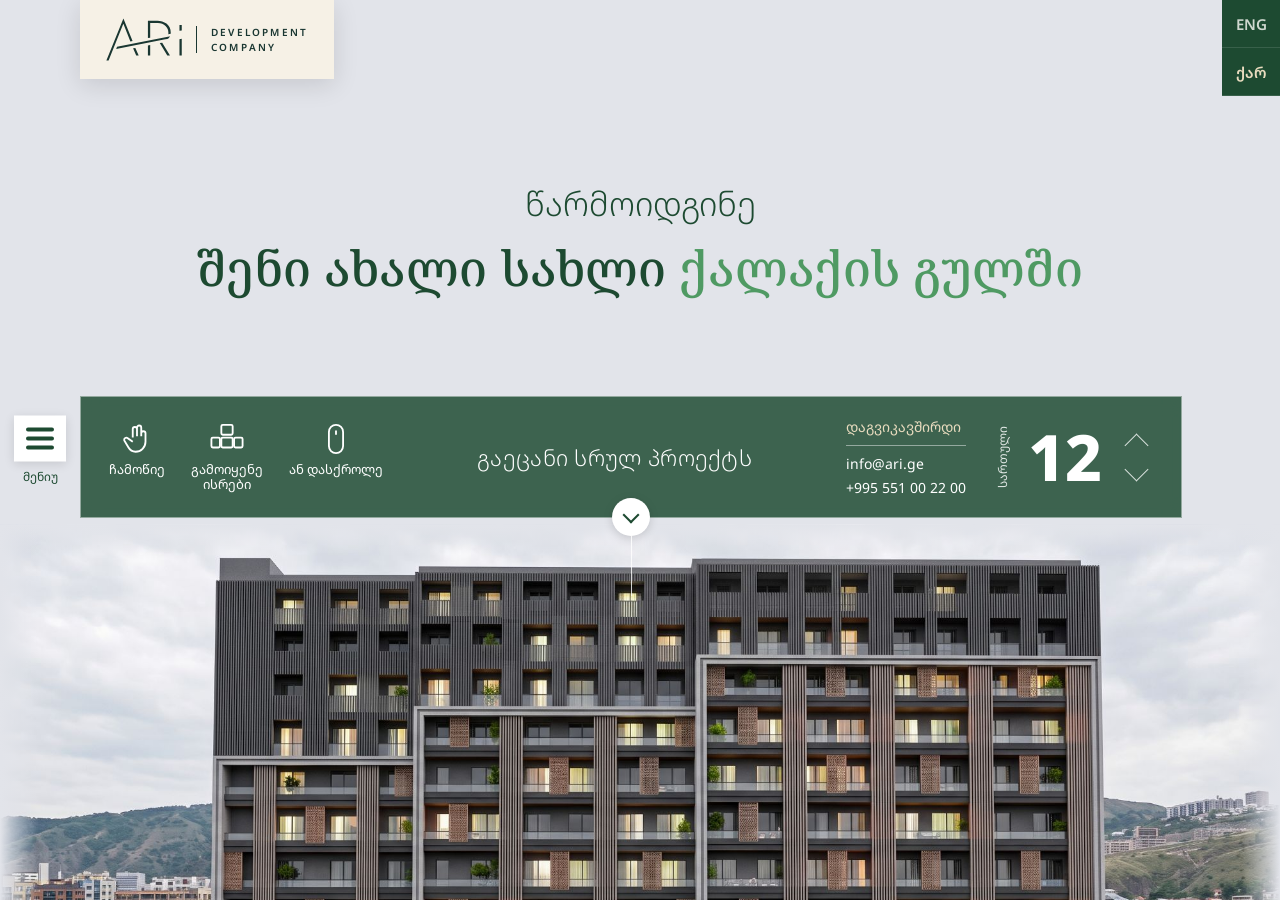
<file: 2/index.html>
<!doctype html>
<html lang="ka">
<head>
<meta charset="utf-8">
<meta name="viewport" content="width=device-width, initial-scale=1">
<title>ARI — სართულები</title>
<link rel="preconnect" href="https://fonts.googleapis.com">
<link href="https://fonts.googleapis.com/css2?family=Noto+Sans+Georgian:wght@300;400;600;800&family=Noto+Serif+Georgian:wght@400;500&display=swap" rel="stylesheet">
<script src="https://cdnjs.cloudflare.com/ajax/libs/gsap/3.12.5/gsap.min.js"></script>
<style>
  :root {
    --sky: #d3d6d9;          /* JS ცვლის სურათის ზედა ფერით */
    --navy: #1d4a31;         /* designhub-ის მთავარი მწვანე */
    --gold: #e9dcbf;         /* კრემისფერი აქცენტი მუქ ფონზე */
    --silver: #cfd8cf;
    --cream: #f6f1e6;        /* მთავარი გვერდის ჰედერი */
    --pin: #4f9a63;
    --serif: "Noto Serif Georgian", Georgia, serif;
    --line: rgba(255,255,255,.45);
  }
  * { box-sizing: border-box; margin: 0; padding: 0; }
  html, body { height: 100%; overflow: hidden; background: var(--sky); font-family: "Noto Sans Georgian", system-ui, sans-serif; color: #fff; }
  body { touch-action: none; user-select: none; }

  /* სცენა: სურათი + SVG ფენა ერთად მოძრაობს */
  #stage { position: fixed; inset: 0; overflow: hidden; cursor: grab; }
  #stage.dragging { cursor: grabbing; }
  /* will-change: transform აქ არ გამოიყენო — ბრაუზერი სურათს პატარა ზომით „აფიქსირებს" და zoom-ზე ბუნდოვანდება */
  #world { position: absolute; left: 0; top: 0; transform-origin: 0 0; }
  #world img { display: block; width: 2000px; height: 1116px; pointer-events: none; }
  #world svg { position: absolute; inset: 0; width: 2000px; height: 1116px; }
  /* სურათის ზედა კიდე რბილად გადადის ცაში — „ჭრილი" არ ჩანს */
  #world .fade { position: absolute; left: 0; right: 0; top: 0; height: 46px; background: linear-gradient(var(--sky), transparent); pointer-events: none; }
  #world .fade.bot { top: auto; bottom: 0; height: 70px; background: linear-gradient(transparent, var(--sky)); }
  #world .fade.side { top: 0; bottom: 0; height: auto; width: 60px; }
  #world .fade.l { left: 0; right: auto; background: linear-gradient(90deg, var(--sky), transparent); }
  #world .fade.r { right: 0; left: auto; background: linear-gradient(-90deg, var(--sky), transparent); }

  .floor-hit { fill: rgba(246,241,230,0); stroke: transparent; stroke-width: 2; cursor: pointer; transition: fill .25s, stroke .25s; }
  .floor-hit:hover { fill: rgba(246,241,230,.3); stroke: rgba(255,255,255,.8); }
  .floor-hit.active { fill: rgba(246,241,230,.32); stroke: #fff; stroke-width: 3; }
  .zoomed .floor-hit:not(.active) { fill: rgba(16,36,25,.38); }
  .zoomed .floor-hit:not(.active):hover { fill: rgba(16,36,25,.15); }

  /* ---------- ჰედერი: ლოგო + ენა ---------- */
  #logo { position: fixed; left: 80px; top: 0; display: flex; align-items: center; gap: 14px; padding: 18px 26px; background: var(--cream); color: #1a3732;
          text-decoration: none; box-shadow: 0 6px 24px rgba(0,0,0,.12); z-index: 5; }
  #logo img, #menu .top a img, .fp .brand img { display: block; width: 76px; height: 43px; }
  .bt { display: flex; flex-direction: column; gap: 2px; padding-left: 14px; border-left: 1px solid currentColor; font: 600 10px/1.25 "Noto Sans Georgian", sans-serif; letter-spacing: 2.2px; }
  #lang { position: fixed; right: 0; top: 0; display: flex; flex-direction: column; z-index: 5; }
  #lang button { width: 58px; height: 48px; border: 0; border-bottom: 1px solid rgba(255,255,255,.12); background: var(--navy); color: var(--silver); font: 600 15px "Noto Sans Georgian", sans-serif; cursor: pointer; }
  #lang button.on { color: var(--gold); }

  /* ---------- მენიუ (ანიმაციების გარეშე: იხსნება/იხურება მყისიერად, hover = მხოლოდ ფერი) ---------- */
  #menuBtn { position: fixed; left: 14px; top: 50%; transform: translateY(-50%); z-index: 6; display: flex; flex-direction: column; align-items: center; gap: 6px;
             background: none; border: 0; cursor: pointer; color: var(--navy); font: 400 12px "Noto Sans Georgian", sans-serif; }
  #menuBtn .ico { width: 52px; height: 46px; background: #fff; display: grid; place-content: center; gap: 5px; box-shadow: 0 2px 10px rgba(0,0,0,.12); }
  #menuBtn .ico i { display: block; width: 28px; height: 4px; border-radius: 2px; background: var(--navy); }
  #menuBtn:hover .ico i { background: var(--gold); }
  #menuBtn:hover .ico { background: var(--navy); }
  #menu, #menu * { transition: none !important; animation: none !important; }
  #menuShade { position: fixed; inset: 0; z-index: 19; background: rgba(16,36,25,.5); display: none; }
  #menu { position: fixed; left: 0; top: 0; bottom: 0; width: 420px; max-width: 100%; z-index: 20; background: var(--navy); color: #fff;
          display: none; flex-direction: column; padding: 28px 36px; overflow-y: auto; }
  body.menu-open #menu { display: flex; }
  body.menu-open #menuShade { display: block; }
  #menu .top { display: flex; align-items: center; justify-content: space-between; margin-bottom: 36px; }
  #menu .top a { display: flex; align-items: center; gap: 14px; color: #efe7d6; text-decoration: none; }
  #menuClose { width: 40px; height: 40px; border: 1px solid var(--line); background: none; color: #fff; font-size: 20px; cursor: pointer; }
  #menuClose:hover { background: var(--gold); color: var(--navy); border-color: var(--gold); }
  #menu nav { display: flex; flex-direction: column; }
  #menu nav a { padding: 13px 0; border-bottom: 1px solid rgba(255,255,255,.12); color: #fff; text-decoration: none; font-size: 19px; font-weight: 400; }
  #menu nav a:hover, #menu nav a.on { color: var(--gold); }
  #menu .foot { margin-top: auto; padding-top: 28px; font-size: 14px; line-height: 1.8; }
  #menu .foot b { display: block; color: var(--gold); font-weight: 400; margin-bottom: 4px; }
  #menu .foot a { color: #fff; text-decoration: none; display: block; }
  #menu .foot a:hover { color: var(--gold); }

  /* ---------- ჰერო ტექსტი ---------- */
  #hero { position: fixed; left: 0; right: 0; text-align: center; pointer-events: none; color: var(--navy); }
  #hero .kicker { font-size: clamp(22px, 2.6vw, 36px); font-weight: 300; margin-bottom: 14px; }
  #hero h1 { font-family: var(--serif); font-size: clamp(30px, 3.8vw, 56px); font-weight: 500; line-height: 1.15; }
  #hero h1 span { color: var(--pin); }

  /* ---------- მთავარი ზოლი (როგორც tbilisigardens-ზე) ---------- */
  #hud { position: fixed; left: 80px; right: 98px; display: grid; grid-template-columns: auto 1fr auto auto; align-items: center; gap: 28px;
         padding: 18px 28px; border: 1px solid var(--line); background: rgba(29,74,49,.84); backdrop-filter: blur(10px); z-index: 4; }
  .hints { display: flex; gap: 26px; }
  .hint { display: flex; flex-direction: column; align-items: center; gap: 6px; font-size: 13px; text-align: center; line-height: 1.15; }
  .hint svg { width: 34px; height: 34px; stroke: #fff; fill: none; stroke-width: 1.3; }
  #cta-main { justify-self: center; background: none; border: 0; color: #fff; font: 300 22px "Noto Sans Georgian", sans-serif; cursor: pointer; letter-spacing: .3px; }
  #cta-main:hover { color: var(--gold); }
  .contact { font-size: 14px; line-height: 1.7; }
  .contact b { display: block; font-weight: 400; padding-bottom: 6px; margin-bottom: 6px; border-bottom: 1px solid var(--line); color: var(--gold); }
  .contact a { color: #fff; text-decoration: none; display: block; }
  #counter { display: flex; align-items: center; gap: 12px; }
  #counter .lbl { writing-mode: vertical-rl; transform: rotate(180deg); font-size: 12px; opacity: .85; }
  #num { font-size: 64px; font-weight: 800; line-height: 1; min-width: 84px; text-align: center; }
  #arrows { display: flex; flex-direction: column; gap: 10px; }
  #arrows button { background: none; border: 0; width: 34px; height: 22px; cursor: pointer; display: grid; place-items: center; }
  #arrows button::before { content: ""; width: 16px; height: 16px; border-left: 1.5px solid #fff; border-top: 1.5px solid #fff; transform: translateY(4px) rotate(45deg); opacity: .8; }
  #arrows #down::before { transform: translateY(-4px) rotate(225deg); }
  #arrows button:hover::before { border-color: var(--gold); opacity: 1; }
  /* ქვედა წრიული ღილაკი ხაზით */
  #chev { position: absolute; left: 50%; bottom: -19px; transform: translateX(-50%); width: 38px; height: 38px; border-radius: 50%; border: 0; background: #fff; cursor: pointer; box-shadow: 0 2px 10px rgba(0,0,0,.15); }
  #chev::before { content: ""; position: absolute; left: 13px; top: 11px; width: 10px; height: 10px; border-right: 2px solid var(--navy); border-bottom: 2px solid var(--navy); transform: rotate(45deg); }
  #chev::after { content: ""; position: absolute; left: 50%; top: 38px; width: 1px; height: 60px; background: rgba(255,255,255,.8); }

  /* მარცხენა სართულების ზოლი — მხოლოდ სართულზე ყოფნისას */
  #rail { position: fixed; left: 80px; top: 50%; transform: translateY(-30%); display: flex; flex-direction: column; gap: 4px; z-index: 3; }
  #rail button { width: 42px; height: 26px; border: 0; background: rgba(29,74,49,.82); color: #fff; font: 600 12px "Noto Sans Georgian", sans-serif; cursor: pointer; transition: background .2s, width .2s; }
  #rail button:hover { background: var(--navy); }
  #rail button.active { background: var(--gold); color: var(--navy); width: 54px; }
  #rail button.all { width: auto; min-width: 54px; padding: 0 8px; margin-bottom: 8px; font-size: 11px; font-weight: 400; white-space: nowrap; }

  /* ---------- სართულზე ყოფნისას ზოლი იცვლება: ბინის ტიპები + „სართულის გეგმა" ---------- */
  .center { justify-self: center; text-align: center; min-width: 0; }
  #types { display: none; align-items: stretch; gap: 10px; }
  body.zoomed-ui .hints, body.zoomed-ui #cta-main { display: none; }
  body.zoomed-ui #types { display: flex; }
  #types .lbl { writing-mode: vertical-rl; transform: rotate(180deg); font-size: 11px; opacity: .8; text-align: center; }
  #types .grid { display: grid; grid-template-columns: repeat(2, minmax(150px, auto)); border: 1px solid var(--line); }
  .tcell { display: flex; align-items: center; gap: 10px; padding: 8px 14px; border: 0; border-right: 1px solid var(--line); border-bottom: 1px solid var(--line);
           background: none; color: #fff; font: 400 13px "Noto Sans Georgian", sans-serif; cursor: pointer; text-align: left; transition: background .2s; }
  .tcell:nth-child(2n) { border-right: 0; }
  .tcell:nth-last-child(-n+2) { border-bottom: 0; }
  .tcell:hover { background: rgba(255,255,255,.1); }
  .tcell b { color: var(--gold); font-size: 15px; min-width: 18px; }
  .tcell small { margin-left: auto; opacity: .7; font-size: 11px; white-space: nowrap; }
  .tcell.none { opacity: .4; }

  #planBtn { display: none; flex-direction: column; align-items: center; gap: 2px; padding: 12px 34px; border: 1px solid #fff; outline: 1px solid var(--line); outline-offset: 4px;
             background: rgba(255,255,255,.06); color: #fff; font: 600 22px "Noto Sans Georgian", sans-serif; cursor: pointer; transition: background .2s, color .2s; }
  #planBtn small { font-size: 12px; font-weight: 400; opacity: .8; }
  #planBtn:hover { background: var(--gold); color: var(--navy); }
  body.zoomed-ui #planBtn { display: inline-flex; }

  /* ---------- სართულის ხედი (სრულ ეკრანზე, როგორც tbilisigardens / ari.ge) ---------- */
  .fp { --coral: #ef7464; --brown: #4c5751; --green: #4f9a63; --ink: #1d2a22; --rule: #e3ddd0; --accent: #1d4a31; --amber: #e0a43a; }
  .fp { position: fixed; inset: 0; z-index: 10; background: #fff; color: var(--ink); display: none; user-select: none; touch-action: auto; }
  body.fv-open #fv, body.av-open #av { display: grid; }
  #av { z-index: 11; }
  .fp .col { border-right: 1px solid var(--rule); min-width: 0; min-height: 0; }
  .fp .col:last-child { border-right: 0; }
  .fp .brand { display: flex; align-items: center; gap: 14px; padding: 22px 0 6px; color: #1a3732; text-decoration: none; }
  .fp .ghost { display: flex; align-items: center; justify-content: center; gap: 14px; width: 100%; padding: 15px 18px; border: 1px solid var(--green); background: #fff; color: var(--ink);
               font: 400 15px "Noto Sans Georgian", sans-serif; cursor: pointer; transition: background .2s, color .2s; }
  .fp .ghost:hover { background: var(--green); color: #fff; }
  .fp .ghost svg { width: 14px; height: 14px; stroke: currentColor; fill: none; stroke-width: 1.6; }

  #fv { grid-template-columns: 290px 1fr 190px; }
  .fv-side { padding: 0 32px 32px; display: flex; flex-direction: column; gap: 34px; overflow-y: auto; }
  .fv-side h5 { font-size: 13px; font-weight: 600; letter-spacing: .4px; color: var(--brown); margin-bottom: 12px; }
  .fv-side dl { display: grid; grid-template-columns: 1fr auto; gap: 8px 12px; font-size: 13px; }
  .fv-side dt { opacity: .65; } .fv-side dd { font-weight: 600; text-align: right; }
  .fv-side .lg { display: grid; gap: 10px; font-size: 13px; }
  .fv-side .lg i { display: inline-block; width: 16px; height: 16px; margin-right: 10px; vertical-align: -3px; border: 1px solid #d6d1ca; }
  .fv-side .lg .sold { background: var(--coral); opacity: .8; border-color: transparent; }
  .fv-side .lg .reserved { background: var(--amber); opacity: .85; border-color: transparent; }
  .fv-side .lg .free { background: #fff; }
  #fv.base .lg, #av.base .av-sel, #av.base .w-apt, #av:not(.base) .w-sp { display: none; }
  #fv.park .lg { display: grid; }
  #av:not(.park) .w-pk, #av.park .w-sp { display: none; }
  .fv-side .hint2 { font-size: 12px; opacity: .55; line-height: 1.6; margin-top: auto; }
  .fv-main { display: grid; place-items: center; padding: 30px 24px; overflow: auto; }
  #fvSvg { display: block; width: 100%; max-height: calc(100vh - 60px); }
  .fp svg .tag { pointer-events: none; fill: #8b8b8b; font-size: 9px; text-anchor: middle; font-family: "Noto Sans Georgian", sans-serif; }
  #fvSvg .apt { fill: #fff; fill-opacity: 0; stroke: none; cursor: pointer; transition: fill .2s, fill-opacity .2s; outline: none; }
  #fvSvg .apt.free:hover, #fvSvg .apt.free:focus-visible { fill: #e9f2ec; fill-opacity: .82; }   /* თავისუფალი: hover-ზე თეთრდება */
  #fvSvg .apt.sold { fill: var(--coral); fill-opacity: .74; }                                   /* გაყიდული: წითელი */
  #fvSvg .apt.sold:hover { fill-opacity: .86; }
  #fvSvg .apt.reserved { fill: var(--amber); fill-opacity: .7; }                              /* დაჯავშნილი: ყვითელი */
  #fvSvg .apt.reserved:hover { fill-opacity: .84; }
  .fp .lbl { pointer-events: none; text-anchor: middle; font-family: "Noto Sans Georgian", sans-serif; }
  .fp .lbl.w { fill: #fff; }
  .fp .lbl.b { font-weight: 600; letter-spacing: .1px; }
  .fp .lbl.d.b { fill: var(--brown); stroke-width: 2px; }
  .fp .lbl.d { fill: var(--ink); paint-order: stroke; stroke: #fff; stroke-width: 3px; stroke-linejoin: round; }

  .fv-floors { display: flex; flex-direction: column; align-items: center; justify-content: center; gap: 4px; position: relative; padding-right: 34px; }
  .fv-floors .cap { position: absolute; right: 14px; top: 50%; transform: translateY(-50%); writing-mode: vertical-rl; font-size: 15px; color: var(--brown); }
  .fv-floors .arr { width: 44px; height: 30px; border: 0; background: none; cursor: pointer; display: grid; place-items: center; }
  .fv-floors .arr::before { content: ""; width: 14px; height: 14px; border-left: 1.5px solid var(--accent); border-top: 1.5px solid var(--accent); transform: translateY(4px) rotate(45deg); }
  .fv-floors #fvDown::before { transform: translateY(-4px) rotate(225deg); }
  .fv-floors .arr:disabled { opacity: .2; cursor: default; }
  .fv-floors .list { display: flex; flex-direction: column; align-items: center; }
  .fv-floors .n { width: 96px; height: 88px; display: grid; place-items: center; border: 1px solid transparent; background: none; cursor: pointer;
                  font: 600 44px/1 "Noto Sans Georgian", sans-serif; color: var(--brown); }
  .fv-floors .n:hover { color: var(--accent); }
  .fv-floors .n.on { border-color: var(--accent); color: var(--accent); font-size: 72px; width: 120px; height: 120px; }
  .fv-floors .n.far { font-size: 30px; height: 56px; opacity: .5; }

  #tip { position: fixed; z-index: 30; pointer-events: none; background: #fff; color: var(--navy); box-shadow: 0 8px 28px rgba(0,0,0,.18); padding: 12px 16px; min-width: 190px; font-size: 13px; display: none; }
  #tip h4 { font-size: 16px; margin-bottom: 4px; }
  #tip .row { display: flex; justify-content: space-between; gap: 18px; line-height: 1.7; }
  #tip .row span { opacity: .6; }
  #tip .st { display: inline-block; margin-top: 6px; padding: 2px 10px; font-size: 12px; font-weight: 600; background: #6fba8b; color: #fff; }
  #tip .st.sold { background: #ef7464; }
  #tip .st.reserved { background: #e0a43a; }

  /* ---------- ბინის ხედი ---------- */
  #av { grid-template-columns: 290px 1fr 390px; }
  .av-left { padding: 70px 34px 34px; display: flex; flex-direction: column; gap: 28px; overflow-y: auto; }
  .av-mark { display: flex; align-items: center; gap: 16px; }
  .av-mark .sq { display: grid; grid-template-columns: 1fr 1fr; gap: 4px; width: 54px; height: 54px; }
  .av-mark .sq i { background: var(--green); opacity: .8; }
  .av-mark b { display: block; font-size: 22px; color: var(--brown); }
  .av-mark small { font-size: 14px; color: var(--brown); }
  .av-left h2 { font-family: var(--serif); font-weight: 500; font-size: 30px; color: var(--accent); padding-bottom: 12px; border-bottom: 2px solid var(--accent); margin-top: 18px; }
  .av-rooms { list-style: none; display: grid; gap: 18px; }
  .av-rooms li { display: flex; align-items: center; gap: 20px; font-size: 15px; color: var(--brown); line-height: 1.3; }
  .av-rooms li b { flex: none; width: 46px; height: 46px; display: grid; place-items: center; background: var(--green); color: #fff; font-weight: 400; font-size: 17px; }
  .fp .areas { display: grid; grid-template-columns: 1fr auto; gap: 14px 12px; font-size: 15px; color: var(--brown); padding-top: 22px; border-top: 1px solid var(--rule); }
  .fp .areas dd { font-weight: 600; color: var(--navy); text-align: right; font-size: 17px; }
  .av-left .ghost { margin-top: auto; }
  .av-mid { display: flex; flex-direction: column; padding: 70px 8% 34px; min-height: 0; }
  .av-mid .cap { font-size: 15px; color: var(--brown); margin-bottom: 18px; }
  .av-mid .draw { flex: 1; min-height: 0; display: grid; place-items: center; }
  #avSvg { display: block; width: 100%; height: 100%; max-height: calc(100vh - 230px); }
  #avSvg .mk rect { fill: var(--green); }
  #avSvg .mk text { fill: #fff; text-anchor: middle; dominant-baseline: central; font-family: "Noto Sans Georgian", sans-serif; }
  .av-strip { display: grid; grid-template-columns: repeat(3, 1fr); border-top: 1px solid var(--rule); margin-top: 22px; padding-top: 18px; font-size: 15px; color: var(--brown); }
  .av-right { padding: 70px 34px 34px; display: flex; flex-direction: column; overflow-y: auto; }
  .av-right h1 { font-family: var(--serif); font-weight: 500; font-size: 44px; color: var(--accent); line-height: 1.1; }
  .av-right .fl { font-size: 26px; color: var(--navy); margin: 14px 0 22px; }
  .av-right .tot { font-size: 52px; font-weight: 700; color: var(--navy); line-height: 1; }
  .av-right .tot sup { font-size: 26px; }
  .av-right .totl { font-size: 15px; color: var(--brown); margin: 10px 0 30px; }
  .av-right .areas { margin-bottom: 26px; }
  .av-sel { position: relative; }
  .av-sel select { width: 100%; appearance: none; padding: 18px 24px; border: 1px solid var(--green); background: #fff; color: var(--brown);
                   font: 400 17px "Noto Sans Georgian", sans-serif; cursor: pointer; }
  .av-sel::after { content: ""; position: absolute; right: 26px; top: 22px; width: 10px; height: 10px; border-right: 1.5px solid var(--green); border-bottom: 1.5px solid var(--green); transform: rotate(45deg); pointer-events: none; }
  .av-st { display: flex; align-items: center; gap: 12px; margin: 22px 0 0; flex-wrap: wrap; }
  .av-st .badge { padding: 5px 14px; font-size: 13px; font-weight: 600; background: var(--green); color: #fff; }
  .av-st .badge.sold { background: var(--coral); }
  .av-st .badge.reserved { background: var(--amber); }
  .av-st .price { flex-basis: 100%; font: 500 28px/1.2 var(--serif); color: var(--navy); }
  .av-st .price s, #tip s { font-size: .6em; opacity: .5; margin-right: 4px; }
  .av-st .price .off, #tip .off { font: 600 12px/1 "Noto Sans Georgian", sans-serif; font-style: normal; background: #ef7464; color: #fff; padding: 3px 6px; vertical-align: middle; }
  #tip s { font-size: 1em; }
  .av-st a { font-size: 14px; color: var(--navy); text-decoration: none; border-bottom: 1px solid currentColor; }
  .av-st a:hover { color: var(--green); }
  .av-right .mcap { font-size: 15px; color: var(--brown); margin: 34px 0 16px; }
  #avMini { display: block; width: 100%; height: auto; cursor: pointer; }
  #avMini .apt { fill: #fff; fill-opacity: 0; } #avMini .apt.sold { fill: var(--coral); fill-opacity: .6; } #avMini .apt.reserved { fill: var(--amber); fill-opacity: .6; }
  #avMini .apt.me { fill: var(--green); fill-opacity: .85; }

  @media (max-width: 1200px) {
    #av { grid-template-columns: 250px 1fr 320px; }
    .av-left, .av-right { padding: 40px 24px 24px; }
    .av-mid { padding: 40px 4% 24px; }
    .av-right h1 { font-size: 36px; } .av-right .tot { font-size: 42px; }
  }
  @media (max-width: 900px) {
    .fp { overflow-y: auto; }
    #fv { grid-template-columns: minmax(0, 1fr); grid-template-rows: auto auto 1fr; }
    #av { grid-template-columns: minmax(0, 1fr); grid-auto-rows: max-content; }
    .fp .col { border-right: 0; border-bottom: 1px solid var(--rule); }
    .fv-side { padding: 0 16px 16px; gap: 14px; flex-direction: row; flex-wrap: wrap; align-items: flex-start; }
    .fv-side .brand { width: 150px; }
    .fv-side > .ghost { width: auto; margin-left: auto; padding: 10px 14px; }
    .fv-side .hint2, .fv-side .info { display: none; }
    .fv-floors { order: -1; flex-direction: row; padding: 8px 16px 0; }
    .fv-floors .list { flex-direction: row; }
    .fv-floors .cap { position: static; transform: none; writing-mode: horizontal-tb; margin-right: 8px; }
    .fv-floors .arr { transform: rotate(-90deg); }
    .fv-floors .n { width: 52px; height: 52px; font-size: 24px; }
    .fv-floors .n.on { width: 64px; height: 64px; font-size: 36px; }
    .fv-floors .n.far { display: none; }
    .fv-main { padding: 12px 16px; place-items: start; }
    #fvSvg { min-width: 720px; max-height: none; }
    .av-left, .av-mid, .av-right { padding: 20px 16px; }
    .av-left { order: 2; } .av-mid { order: 1; } .av-right { order: 0; }
    .av-left h2 { margin-top: 0; }
    #avSvg { max-height: 60vh; }
    .av-strip { grid-template-columns: 1fr; gap: 6px; }
  }
  @media (max-width: 1100px) {
    .contact { display: none; }
    #hud { grid-template-columns: auto 1fr auto; }
  }
  @media (max-width: 760px) {
    #logo { left: 12px; padding: 10px 14px; gap: 10px; }
    #logo img { width: 64px; height: 36px; }
    #logo .bt { font-size: 8px; letter-spacing: 1.6px; padding-left: 10px; }
    #lang button { width: 46px; height: 40px; font-size: 13px; }
    #hud { left: 12px; right: 12px; grid-template-columns: 1fr auto; gap: 12px; padding: 10px 16px; }
    .hints { display: none; }
    .center { justify-self: start; text-align: left; }
    #cta-main { font-size: 16px; text-align: left; }
    body.zoomed-ui #types { display: none; }
    #planBtn { padding: 8px 16px; font-size: 16px; outline: 0; }
    #num { font-size: 42px; min-width: 56px; }
    #rail { display: none; }
    #menuBtn { left: auto; right: 46px; top: 0; transform: none; gap: 0; }
    #menuBtn span { display: none; }
    #menuBtn .ico { width: 46px; height: 40px; background: var(--navy); box-shadow: none; border-right: 1px solid rgba(255,255,255,.12); }
    #menuBtn .ico i { width: 22px; height: 3px; }
    #menu { width: 100%; padding: 20px 22px; }
    #menu .top img { width: 160px; }
  }
</style>
</head>
<body>
<div id="stage">
  <div id="world">
    <img id="photo" src="building.jpg" alt="საცხოვრებელი კომპლექსის ფასადი">
    <div class="fade"></div><div class="fade bot"></div><div class="fade side l"></div><div class="fade side r"></div>
    <svg viewBox="0 0 2000 1116" id="floorsSvg"></svg>
  </div>
</div>

<a id="logo" href="../" aria-label="ARI Development Company"><img src="../assets/img/ari-mark.svg" alt=""><span class="bt"><span>DEVELOPMENT</span><span>COMPANY</span></span></a>
<div id="lang"><button>ENG</button><button class="on">ქარ</button></div>

<button id="menuBtn" aria-label="მენიუ" aria-controls="menu" aria-expanded="false"><span class="ico"><i></i><i></i><i></i></span><span>მენიუ</span></button>
<div id="menuShade"></div>
<aside id="menu" aria-label="მენიუ">
  <div class="top">
    <a href="../" aria-label="ARI Development Company"><img src="ari-logo-light.svg" alt=""><span class="bt"><span>DEVELOPMENT</span><span>COMPANY</span></span></a>
    <button id="menuClose" aria-label="დახურვა">✕</button>
  </div>
  <!-- data-act: შიდა მოქმედება; href: სხვა გვერდი. „#" ბმულები ჯერ placeholder-ია -->
  <nav>
    <a href="#" data-act="home">მთავარი</a>
    <a href="#" data-act="floors">სართულები და ბინები</a>
    <a href="#" data-act="plan">სართულის გეგმა</a>
    <a href="#">პროექტის შესახებ</a>
    <a href="#">გალერეა</a>
    <a href="#">მდებარეობა</a>
    <a href="#">მშენებლობის პროგრესი</a>
    <a href="#">გადახდის პირობები</a>
    <a href="../projects.html">ყველა პროექტი</a>
  </nav>
  <div class="foot">
    <b>დაგვიკავშირდი</b>
    <a href="mailto:info@ari.ge">info@ari.ge</a>
    <a href="tel:+995551002200">+995 551 00 22 00</a>
  </div>
</aside>

<!-- ტექსტი შეცვალე შენი პროექტის სლოგანით -->
<section id="hero">
  <div class="kicker">წარმოიდგინე</div>
  <h1>შენი ახალი სახლი <span>ქალაქის გულში</span></h1>
</section>

<header id="hud">
  <div class="hints">
    <div class="hint"><svg viewBox="0 0 24 24"><path d="M9 11V5a1.5 1.5 0 0 1 3 0v5m0-1V4a1.5 1.5 0 0 1 3 0v6m0-2a1.5 1.5 0 0 1 3 0v6a7 7 0 0 1-7 7 6 6 0 0 1-5-3l-3-5a1.5 1.5 0 0 1 2.5-1.5L9 14"/></svg>ჩამოწიე</div>
    <div class="hint"><svg viewBox="0 0 24 24"><rect x="8" y="2" width="8" height="7" rx="1"/><rect x="8" y="11" width="8" height="7" rx="1"/><rect x="1" y="11" width="6" height="7" rx="1"/><rect x="17" y="11" width="6" height="7" rx="1"/></svg>გამოიყენე<br>ისრები</div>
    <div class="hint"><svg viewBox="0 0 24 24"><rect x="7" y="2" width="10" height="20" rx="5"/><line x1="12" y1="6" x2="12" y2="9"/></svg>ან დასქროლე</div>
  </div>
  <div id="types"><span class="lbl">ბინის ტიპი</span><div class="grid" id="typeGrid"></div></div>
  <div class="center">
    <button id="cta-main">გაეცანი სრულ პროექტს</button>
    <button id="planBtn">სართულის გეგმა<small id="planSub"></small></button>
  </div>
  <div class="contact">
    <b>დაგვიკავშირდი</b>
    <a href="mailto:info@ari.ge">info@ari.ge</a>
    <a href="tel:+995551002200">+995 551 00 22 00</a>
  </div>
  <div id="counter">
    <span class="lbl">სართული</span>
    <span id="num">12</span>
    <div id="arrows">
      <button id="up" aria-label="ზემოთ"></button>
      <button id="down" aria-label="ქვემოთ"></button>
    </div>
  </div>
  <button id="chev" aria-label="სართულებზე გადასვლა"></button>
</header>

<nav id="rail"></nav>

<!-- სართულის ხედი: გაყიდული ბინები წითელია, თავისუფალი — hover-ზე თეთრდება -->
<section id="fv" class="fp" aria-label="სართულის გეგმა">
  <div class="col fv-side">
    <a class="brand" href="#" id="fvLogo" aria-label="ARI Development Company"><img src="../assets/img/ari-mark.svg" alt=""><span class="bt"><span>DEVELOPMENT</span><span>COMPANY</span></span></a>
    <button class="ghost" id="fvBack"><svg viewBox="0 0 14 14"><path d="M9 2 4 7l5 5"/></svg>შენობა</button>
    <div class="info" id="fvInfo"></div>
    <div class="info lg"><span><i class="sold"></i>გაყიდული</span><span><i class="reserved"></i>დაჯავშნილი</span><span><i class="free"></i>იყიდება</span></div>
    <p class="hint2">მიიტანე მაუსი ბინაზე დეტალებისთვის, დააჭირე — ნახავ ბინის გეგმას.</p>
  </div>
  <div class="col fv-main"><svg id="fvSvg" role="img" aria-label="სართულის გეგმა"></svg></div>
  <nav class="col fv-floors" aria-label="სართულები">
    <button class="arr" id="fvUp" aria-label="ზედა სართული"></button>
    <div class="list" id="fvList"></div>
    <button class="arr" id="fvDown" aria-label="ქვედა სართული"></button>
    <span class="cap">სართული</span>
  </nav>
</section>

<!-- ბინის ხედი -->
<section id="av" class="fp" aria-label="ბინის გეგმა">
  <div class="col av-left">
    <div class="av-mark"><span class="sq"><i></i><i></i><i></i><i></i></span><span><b><span class="w-apt">ბინის</span><span class="w-sp">ფართის</span><span class="w-pk">ადგილის</span> გეგმა</b><small id="avFl1"></small></span></div>
    <div><h2 id="avNo1"></h2></div>
    <ol class="av-rooms" id="avRooms"></ol>
    <dl class="areas" id="avAreas1"></dl>
    <button class="ghost" id="avBack"><svg viewBox="0 0 14 14"><path d="M9 2 4 7l5 5"/></svg>სართულის გეგმა</button>
  </div>
  <div class="col av-mid">
    <div class="cap"><span class="w-apt">ბინის</span><span class="w-sp">ფართის</span><span class="w-pk">ადგილის</span> განლაგება</div>
    <div class="draw"><svg id="avSvg" role="img" aria-label="ბინის გეგმა"></svg></div>
    <div class="av-strip" id="avStrip"></div>
  </div>
  <div class="col av-right">
    <h1 id="avNo2"></h1>
    <div class="fl" id="avFl2"></div>
    <div class="tot" id="avTot"></div>
    <div class="totl">საერთო ფართობი</div>
    <dl class="areas" id="avAreas2"></dl>
    <label class="av-sel"><select id="avFloor" aria-label="სართული"></select></label>
    <div class="av-st" id="avSt"></div>
    <div class="mcap"><span class="w-apt">ბინა</span><span class="w-sp">ფართი</span><span class="w-pk">ადგილი</span> სართულის გეგმაზე</div>
    <svg id="avMini" role="img" aria-label="სართულის გეგმა"></svg>
  </div>
</section>
<div id="tip"></div>

<script src="floorplan.js?v=20261021b"></script>
<script src="units.js?v=20261021b"></script>
<script src="sales.js?v=20261021b"></script>


<script>
/* ---------- მონაცემები ----------
   ყველა კოორდინატი სურათის პიქსელებშია (2000 × 1116).
   სხვა სურათზე გადასვლისას მხოლოდ ეს ბლოკი უნდა შეცვალო. */
const IMG_W = 2000, IMG_H = 1116;
const BUILDING_TOP = 52;                  // შენობის სახურავის ხაზი სურათზე
const BX1 = 336, BX2 = 1722;              // საცხოვრებელი ნაწილის საზღვრები X-ზე
const BLD_X1 = 290, BLD_X2 = 1745;        // მთელი შენობა პოდიუმის ჩათვლით — zoom-ზე ეს მთლიანად ჩანს
const RES_BOTTOM = 788, PITCH = 72.6;     // პოდიუმის ზედა ხაზი და ერთი სართულის სიმაღლე
const floors = [
  { n: -3, top: 1012, bottom: 1116, x1: 302, x2: 1730, type: 'parking' },    // -9.30
  { n: -2, top: 1012, bottom: 1116, x1: 302, x2: 1730, type: 'parking' },    // -6.30
  { n: -1, top: 1012, bottom: 1116, x1: 302, x2: 1730, type: 'basement' },   // -3.30, ფოტოზე არ ჩანს — პირდაპირ გეგმა იხსნება
  { n: 1, top: 905, bottom: 1012, x1: 302, x2: 1730, type: 'commercial' },
  { n: 2, top: 788, bottom: 905,  x1: 302, x2: 1730, type: 'commercial' },
];
for (let i = 0; i < 10; i++) {
  const bottom = RES_BOTTOM - i * PITCH;
  floors.push({ n: i + 3, top: bottom - PITCH, bottom, x1: BX1, x2: BX2, type: 'residential' });
}
/* ---------- ბინები ----------
   საცხოვრებელ სართულზე (3–12) 14 ბინაა; გეგმა და ფართები — floorplan.js (CAD PDF-იდან).
   ნომრები PDF-ისაა: სართული 3 (+8.00) → №1–14, სართული 4 (+11.20) → №15–28 ... */
const CONTACT = { email: 'info@ari.ge', phone: '+995551002200', phoneText: '+995 551 00 22 00' };
const APTS = FloorPlan.apts;                      // APTS(სართული) → 14 ბინა; n = ადგილი სართულზე (1–14)
const RES_FLOORS = floors.filter(f => f.type === 'residential').map(f => f.n);
const aptNo = (fl, n) => APTS(fl)[n - 1].no;
/* სტატუსი და ფასი — Supabase-იდან (sales.js); რედაქტირება — /admin/ */
const statusOf = (fl, n) => Sales.status(Sales.id.apt(aptNo(fl, n)));
const STATUS = { free: 'იყიდება', reserved: 'დაჯავშნილია', sold: 'გაყიდულია' };
const TYPES = { 1: 'ერთ-საძინებლიანი', 2: 'ორ-საძინებლიანი', K: 'კომერციული', S: 'სავაჭრო სივრცე', P: 'პარკინგის ადგილი' };
const isCom = fl => String(fl) in COM;
const isPark = fl => String(fl) in PARK;
const M_PER_PT = 0.0906;                                   // 1:500 ფურცელზე
const pStatus = no => Sales.status(Sales.id.park(no));
const cStatus = (fl, n) => Sales.status(Sales.id.com(fl, n));
/* ფასი ჩანს მხოლოდ გასაყიდ ერთეულზე, თუ ადმინში შეყვანილია */
const pct = id => Math.round((1 - Sales.sale(id) / Sales.price(id)) * 100);
const priceHtml = id => Sales.sale(id) == null ? Sales.fmt(Sales.price(id))
  : `<s>${Sales.fmt(Sales.price(id))}</s> ${Sales.fmt(Sales.sale(id))} <i class="off">-${pct(id)}%</i>`;
const priceRow = (id, st) => st === 'free' && Sales.price(id) != null ? `<div class="row"><span>ფასი</span><b>${priceHtml(id)}</b></div>` : '';
const priceTag = (id, st) => st === 'free' && Sales.price(id) != null ? `<span class="price">${priceHtml(id)}</span>` : '';
const spaceD = b => [b.poly, ...b.holes].map(q => 'M' + q.map(v => v.join(',')).join('L') + 'Z').join('');
const FV_FLOORS = [-3, -2, -1, 1, 2, ...RES_FLOORS];
const countUnits = () => floors.forEach(f => {
  f.units = f.type === 'parking' ? PARK[f.n].spots.map(sp => ({ type: 'P', status: pStatus(sp[0]) }))
    : f.type === 'basement' ? [{ type: 'S', status: cStatus(-1, 0) }]
    : f.type === 'commercial' ? COM[f.n].units.map((_, n) => ({ type: 'K', status: cStatus(f.n, n) }))
    : APTS(f.n).map(a => ({ type: a.rooms, status: statusOf(f.n, a.pos) }));
  f.free = f.units.filter(u => u.status === 'free').length;
});
countUnits();

/* მდგომარეობა: -1 = ჰერო (პირველი ეკრანი), 0..N-1 = order[] ინდექსი, ზემოდან ქვემოთ */
const order = floors.map((_, i) => i).reverse();
let pos = -1, locked = false, counterState = {};

const $ = s => document.querySelector(s);
const world = $('#world'), stage = $('#stage'), svg = $('#floorsSvg'), hud = $('#hud'), hero = $('#hero');
const isMobile = () => innerWidth <= 760;

/* ცის ფერი სურათის ზედა ზოლიდან, რომ გადასვლა უხილავი იყოს */
const photo = $('#photo');
function sampleSky() {
  try {
    const c = document.createElement('canvas'); c.width = 200; c.height = 1;
    const g = c.getContext('2d'); g.drawImage(photo, 0, 0, IMG_W, 12, 0, 0, 200, 1);
    const d = g.getImageData(0, 0, 200, 1).data; let r = 0, gg = 0, b = 0;
    for (let i = 0; i < d.length; i += 4) { r += d[i]; gg += d[i + 1]; b += d[i + 2]; }
    const n = d.length / 4;
    document.documentElement.style.setProperty('--sky', `rgb(${r / n | 0},${gg / n | 0},${b / n | 0})`);
  } catch (e) { /* file:// — ვტოვებთ ნაგულისხმევ ფერს */ }
}
photo.complete ? sampleSky() : photo.addEventListener('load', sampleSky);

/* SVG ზონები */
floors.forEach((f, i) => {
  if (f.type === 'basement' || f.type === 'parking') return;
  const r = document.createElementNS('http://www.w3.org/2000/svg', 'rect');
  r.setAttribute('x', f.x1); r.setAttribute('y', f.top);
  r.setAttribute('width', f.x2 - f.x1); r.setAttribute('height', f.bottom - f.top);
  r.setAttribute('class', 'floor-hit');
  r.addEventListener('click', () => {
    if (dragMoved) return;
    const p = order.indexOf(i), was = pos === p;
    go(p);
    setTimeout(() => openFloor(f.n), was ? 0 : 650);   // ჯერ კამერა მიდის სართულზე
  });
  svg.appendChild(r); f.el = r;
});

/* მარცხენა ზოლი */
const rail = $('#rail');
const allBtn = document.createElement('button');
allBtn.className = 'all'; allBtn.textContent = 'მთავარი'; allBtn.onclick = () => go(-1);
rail.appendChild(allBtn);
order.forEach((fi, p) => {
  const b = document.createElement('button');
  b.textContent = floors[fi].n; b.onclick = () => go(p);
  rail.appendChild(b); floors[fi].railBtn = b;
});

/* განლაგება: სად დგას ზოლი და ჰერო ტექსტი თითოეულ მდგომარეობაში */
function layout() {
  const vh = innerHeight, m = isMobile();
  const logoH = $('#logo').offsetHeight;
  const hudH = hud.offsetHeight;
  // ჰეროში: ზოლი ეკრანის ~45%-ზე, ტექსტი ლოგოსა და ზოლს შორის
  const heroHudTop = Math.max(logoH + (m ? 120 : 170), vh * (m ? 0.42 : 0.44));
  const zoomHudTop = m ? logoH + 10 : 20;
  return { heroHudTop, zoomHudTop, hudH, logoH };
}

/* კამერა */
function cameraFor(p) {
  const vw = innerWidth, vh = innerHeight, L = layout();
  if (p < 0) {
    // ჰერო: შენობა სიგანეში ავსებს ეკრანს და სახურავი ზოლის ქვემოთ იწყება (როგორც tbilisigardens-ზე)
    const avail = vh - (L.heroHudTop + L.hudH + 40);
    let s = Math.max(vw / IMG_W, avail / (IMG_H - BUILDING_TOP));
    if (isMobile()) s = Math.max(s, vw / (BX2 - BX1 + 120));
    const x = vw / 2 - ((BX1 + BX2) / 2) * s;
    const y = L.heroHudTop + L.hudH + 40 - BUILDING_TOP * s;
    return { s, x: Math.min(0, Math.max(vw - IMG_W * s, x)), y };
  }
  const f = floors[order[p]];
  // 1) შენობა სიგანეში მთლიანად უნდა ჩანდეს (მარცხნივ სართულების ზოლისთვის ადგილი რჩება)
  const sideGap = isMobile() ? 8 : 150;
  let s = (vw - sideGap * 2) / (BLD_X2 - BLD_X1);
  // 2) ზედმეტად არ გავადიდოთ: ~4.5 სართულზე მეტი ზომა არ სჭირდება
  s = Math.min(s, vh / (PITCH * 4.5));
  // 3) ხარისხის ზღვარი: სურათის რეალურ რეზოლუციაზე 25%-ზე მეტად არ გავწელოთ.
  //    უფრო დიდ სურათს (მაგ. 4000px) თუ ჩასვამ, ზღვარი თავისით გაიზრდება.
  s = Math.min(s, (photo.naturalWidth || IMG_W) / IMG_W * 1.25);
  const cx = (BLD_X1 + BLD_X2) / 2, cy = (f.top + f.bottom) / 2;
  const freeTop = L.zoomHudTop + L.hudH, freeBottom = vh;
  let x = vw / 2 - cx * s, y = (freeTop + freeBottom) / 2 - cy * s;
  // ვერტიკალურად: სურათის კიდეს გარეთ არ გავიდეთ (თუ სურათი ეკრანზე მაღალია)
  if (IMG_H * s > vh - freeTop) y = Math.min(freeTop, Math.max(vh - IMG_H * s, y));
  else y = freeTop + (vh - freeTop - IMG_H * s) / 2;
  return { s, x, y };
}

function render(instant) {
  const d = instant ? 0 : 1.1, L = layout(), inHero = pos < 0;
  gsap.to(hud, { top: inHero ? L.heroHudTop : L.zoomHudTop, duration: d, ease: 'power3.inOut' });
  gsap.to(hero, { top: inHero ? (L.logoH + (L.heroHudTop - L.logoH) / 2 - hero.offsetHeight / 2) : -200,
                  autoAlpha: inHero ? 1 : 0, duration: d * .8, ease: 'power3.inOut' });
  gsap.to('#logo', { autoAlpha: inHero || isMobile() ? 1 : 0, y: inHero || isMobile() ? 0 : -30, duration: d * .6 });
  gsap.to('#chev', { autoAlpha: inHero ? 1 : 0, duration: d * .5 });
  gsap.to('#rail', { autoAlpha: inHero ? 0 : 1, x: inHero ? -20 : 0, duration: d * .6 });
  document.body.classList.toggle('zoomed-ui', !inHero);

  stage.classList.toggle('zoomed', !inHero);
  floors.forEach(f => { f.el?.classList.remove('active'); f.railBtn.classList.remove('active'); });
  allBtn.classList.toggle('active', inHero);

  // მთვლელი: ჰეროში ზედა სართული, მერე — მიმდინარე
  const num = $('#num'), target = inHero ? Math.max(...floors.map(f => f.n)) : floors[order[pos]].n;
  const from = parseInt(num.textContent) || target;
  const o = { v: from };
  gsap.killTweensOf(counterState); counterState = o;
  gsap.to(o, { v: target, duration: instant ? 0 : .6, ease: 'power2.out',
               onUpdate: () => num.textContent = Math.round(o.v), onComplete: () => num.textContent = target });

  if (!inHero) {
    const f = floors[order[pos]];
    f.el?.classList.add('active'); f.railBtn.classList.add('active');
    // ბინის ტიპების უჯრები (როგორც tbilisigardens-ის მწვანე ზოლში)
    const com = f.type === 'commercial', base = f.type === 'basement', park = f.type === 'parking', types = park ? ['P'] : base ? ['S'] : com ? ['K'] : [1, 2];
    $('#typeGrid').innerHTML = types.map(t => {
      const all = f.units.filter(u => u.type === t), free = all.filter(u => u.status === 'free').length;
      return `<button class="tcell${free ? '' : ' none'}"><b>${t}</b>${TYPES[t]}<small>${free}/${all.length} იყიდება</small></button>`;
    }).join('');
    $('#typeGrid').querySelectorAll('.tcell').forEach(b => b.onclick = () => $('#planBtn').click());
    $('#planBtn').firstChild.textContent = 'სართულის გეგმა';
    const cu = isCom(f.n) && COM[f.n].units;
    $('#planSub').textContent = park ? `${f.free} ადგილი იყიდება` : cu ? `${cu.length > 1 ? cu.length + ' ფართი · ' : ''}${+cu.reduce((s, u) => s + u.area, 0).toFixed(1)} მ²` : `${f.free} ბინა იყიდება`;
    gsap.fromTo('#types, #planBtn', { autoAlpha: 0, y: 6 }, { autoAlpha: 1, y: 0, duration: instant ? 0 : .4 });
  }
  // კამერა ბოლოს — ბარათის სიმაღლე უკვე ცნობილია
  const cam = cameraFor(pos);
  gsap.to(world, { x: cam.x, y: cam.y, scale: cam.s, duration: d, ease: 'power3.inOut' });
}

function go(p) {
  p = Math.max(-1, Math.min(order.length - 1, p));
  if (p === pos) return;
  pos = p; locked = true; render();
  setTimeout(() => locked = false, 700); // ერთ ჟესტზე ბევრი სართული რომ არ გამოტოვოს
  if (p >= 0 && floors[order[p]].n < 0) openFloor(floors[order[p]].n);   // მიწისქვეშა სართულები ფოტოზე არ ჩანს — გეგმა პირდაპირ
}
const step = d => { if (!locked) go(pos + d); };

/* ---------- სართულის ხედი ---------- */
const { el, pts } = FloorPlan;
const body = document.body;
let fvOpen = false, fvFloor = null, avOpen = false, avApt = null;
const fvSvg = $('#fvSvg'), fvLayer = document.createElementNS('http://www.w3.org/2000/svg', 'g');
fvSvg.setAttribute('viewBox', FloorPlan.VIEW.join(' '));
fvSvg.appendChild(fvLayer);
const ord = n => `მე-${n}`;

// შენობის კამერაც იმავე სართულზე გადავიდეს, რომ დახურვისას იქ დავბრუნდეთ
function syncBuilding(fl) {
  const p = order.indexOf(floors.findIndex(f => f.n === fl));
  if (p !== pos) { pos = p; render(true); }
}
function openFloor(fl) {
  if (!FV_FLOORS.includes(fl)) return;
  fvFloor = fl; fvOpen = true; body.classList.add('fv-open');
  drawFloorView(); syncBuilding(fl);
}
function closeFloor() {
  fvOpen = false; body.classList.remove('fv-open'); hideTip(); setHash();
  if (fvFloor < 0) go(order.indexOf(floors.findIndex(f => f.n === 1)));   // მიწისქვეშა სართული ფოტოზე არ ჩანს
}
function setFvFloor(fl) { if (FV_FLOORS.includes(fl) && fl !== fvFloor) { fvFloor = fl; drawFloorView(); syncBuilding(fl); } }
// -1-დან ზემოთ: ვხურავთ გეგმას და შენობაზე პირველ სართულზე ვბრუნდებით
function upFromBase() { closeFloor(); go(order.indexOf(floors.findIndex(f => f.n === 1))); }
// ბმული: /2/#3 — სართული 3, /2/#3-15 — ბინა №15
function setHash() {
  const h = avOpen ? (isPark(avApt.fl) ? `#${avApt.fl}-${PARK[avApt.fl].spots[avApt.n][0]}` : isCom(avApt.fl) ? `#${avApt.fl}-s${avApt.n}` : `#${avApt.fl}-${aptNo(avApt.fl, avApt.n)}`) : fvOpen ? `#${fvFloor}` : '';
  history.replaceState(null, '', h || location.pathname);
}

function drawFloorView() {
  const fl = fvFloor;
  setHash();
  fvLayer.innerHTML = '';
  FloorPlan.draw(fvSvg, fl); fvSvg.appendChild(fvLayer);
  fvSvg.setAttribute('viewBox', FloorPlan.view(fl).join(' '));
  $('#fv').classList.toggle('base', isCom(fl) || isPark(fl)); $('#fv').classList.toggle('park', isPark(fl));
  floorColumn(fl);
  if (isPark(fl)) return drawParkView(fl);
  if (isCom(fl)) return drawComView(fl);
  APTS(fl).forEach(a => {
    const st = statusOf(fl, a.pos), no = a.no;
    const p = el('polygon', { points: pts(a.poly), class: `apt ${st}`, tabindex: 0, role: 'button',
                              'aria-label': `ბინა №${no}, ${a.total} მ², ${STATUS[st]}` }, fvLayer);
    p.addEventListener('mousemove', e => showTip(fl, a, e));
    p.addEventListener('mouseleave', hideTip);
    p.addEventListener('click', () => openApt(fl, a.pos));
    p.addEventListener('keydown', e => { if (e.key === 'Enter') openApt(fl, a.pos); });
    const [x, y] = a.lp, c = st === 'free' ? 'lbl d' : 'lbl w';
    el('text', { x, y: y - 1.5, class: c, 'font-size': 8.6, 'font-weight': 600 }, fvLayer, `ბინა №${no}`);
    el('text', { x, y: y + 9, class: c, 'font-size': 8 }, fvLayer, st === 'free' ? `${a.total} m²` : STATUS[st]);
    balcLabels(a, fvLayer, c + ' b', 5.6);
  });
  const A = APTS(fl), free = A.filter(a => statusOf(fl, a.pos) === 'free').length, tot = A.map(a => a.total);
  $('#fvInfo').innerHTML = `<h5>სართულის შესახებ</h5><dl>
    <dt>სართული</dt><dd>${fl}</dd>
    <dt>ბინები</dt><dd>№${A[0].no}–${A[A.length - 1].no}</dd>
    <dt>ბინის ტიპები</dt><dd>1 და 2 საძ.</dd>
    <dt>იყიდება</dt><dd>${free}/${A.length}</dd>
    <dt>ფართები</dt><dd>${Math.min(...tot)}–${Math.max(...tot)} მ²</dd></dl>`;
}
// სართულების სვეტი: ზემოთ — მაღალი სართული (-1, 1, 2, 3 … 12)
function floorColumn(fl) {
  const L = FV_FLOORS, i = L.indexOf(fl), list = $('#fvList');
  list.innerHTML = '';
  for (let k = i + 2; k >= i - 2; k--) {
    if (k < 0 || k >= L.length) continue;
    const b = document.createElement('button');
    b.className = 'n' + (k === i ? ' on' : Math.abs(k - i) === 2 ? ' far' : '');
    b.textContent = L[k];
    b.onclick = () => setFvFloor(L[k]);
    list.appendChild(b);
  }
  $('#fvUp').disabled = i === L.length - 1;
  $('#fvDown').disabled = i === 0;
}
/* ტერასის/აივნის წარწერა კომერციულ ფართზე */
const terrLabels = (u, g, cls, size) => u.terr.forEach(([n, v, x, y]) => el('text', { x, y: y + size * .35, class: cls, 'font-size': size }, g, `${n} ${v.toFixed(1)} მ²`));
function drawComView(fl) {
  const F = COM[fl], big = F.units.length === 1;
  F.units.forEach((u, n) => {
    const st = cStatus(fl, n), c = st === 'free' ? 'lbl d' : 'lbl w';
    const p = el('path', { d: spaceD(u), 'fill-rule': 'evenodd', class: `apt ${st}`, tabindex: 0, role: 'button', 'aria-label': `${u.name}, ${u.area} მ², ${STATUS[st]}` }, fvLayer);
    p.addEventListener('mousemove', e => showTip(fl, n, e));
    p.addEventListener('mouseleave', hideTip);
    p.addEventListener('click', () => openApt(fl, n));
    p.addEventListener('keydown', e => { if (e.key === 'Enter') openApt(fl, n); });
    const [x, y] = u.lp, s = big ? 13 : 11;
    el('text', { x, y: y - 3, class: c, 'font-size': s, 'font-weight': 600 }, fvLayer, u.name);
    el('text', { x, y: y + s, class: c, 'font-size': s - 2 }, fvLayer, st === 'free' ? `${u.area} m²` : STATUS[st]);
    terrLabels(u, fvLayer, c + ' b', 6.5);
  });
  $('#fvInfo').innerHTML = `<h5>სართულის შესახებ</h5><dl>
    <dt>სართული</dt><dd>${fl}</dd><dt>ნიშნული</dt><dd>${F.elev}</dd>
    ${F.info.map(([k, v]) => `<dt>${k}</dt><dd>${v.toFixed(1)} მ²</dd>`).join('')}</dl>`;
}
function drawParkView(fl) {
  const F = PARK[fl];
  F.spots.forEach(([no, x, y, w, h], i) => {
    const st = pStatus(no);
    const r = el('rect', { x, y, width: w, height: h, class: `apt ${st}`, tabindex: 0, role: 'button', 'aria-label': `პარკინგის ადგილი №${no}, ${STATUS[st]}` }, fvLayer);
    r.addEventListener('mousemove', e => showTip(fl, i, e));
    r.addEventListener('mouseleave', hideTip);
    r.addEventListener('click', () => openApt(fl, i));
    r.addEventListener('keydown', e => { if (e.key === 'Enter') openApt(fl, i); });
    el('text', { x: x + w / 2, y: y + h / 2 + 3, class: st === 'free' ? 'lbl d' : 'lbl w', 'font-size': 8.5, 'font-weight': 600 }, fvLayer, no);
  });
  const free = F.spots.filter(s => pStatus(s[0]) === 'free').length;
  $('#fvInfo').innerHTML = `<h5>სართულის შესახებ</h5><dl>
    <dt>სართული</dt><dd>${fl}</dd><dt>ნიშნული</dt><dd>${F.elev}</dd>
    <dt>პარკინგის ადგილები</dt><dd>№${F.spots[0][0]}–${F.spots[F.spots.length - 1][0]}</dd>
    <dt>იყიდება</dt><dd>${free}/${F.spots.length}</dd>
    <dt>ავტოსადგომის ფართი</dt><dd>${F.area.toFixed(1)} მ²</dd><dt>კიბის უჯრედები</dt><dd>${F.stairs.toFixed(1)} მ²</dd></dl>`;
}
const spotSize = sp => `${(sp[3] * M_PER_PT).toFixed(1)} × ${(sp[4] * M_PER_PT).toFixed(1)} მ`;
const fvStep = d => setFvFloor(FV_FLOORS[FV_FLOORS.indexOf(fvFloor) + d]);
// -1-ზე სადმე ზემოთ დასქროლვა შენობაზე აბრუნებს (როგორც შემოსვლისას)
let fvWheel = 0;
let fvWheelLock = false;
$('#fv').addEventListener('wheel', e => {
  if (fvFloor >= 0 || avOpen || fvWheelLock || e.target.closest('.fv-floors')) return;
  fvWheel = Math.sign(e.deltaY) === Math.sign(fvWheel) ? fvWheel + e.deltaY : e.deltaY;
  if (Math.abs(fvWheel) < 60) return;
  const up = fvWheel < 0; fvWheel = 0; fvWheelLock = true; setTimeout(() => fvWheelLock = false, 700);
  if (up) fvFloor === -1 ? upFromBase() : fvStep(1);
  else if (fvFloor > FV_FLOORS[0]) fvStep(-1);
}, { passive: true });
$('#fvUp').onclick = () => fvStep(1);
$('#fvDown').onclick = () => fvStep(-1);
$('#fvBack').onclick = closeFloor;
$('#fvLogo').onclick = e => { e.preventDefault(); closeFloor(); go(-1); };
$('.fv-floors').addEventListener('wheel', e => { e.preventDefault(); fvStep(e.deltaY < 0 ? 1 : -1); }, { passive: false });

/* აივნის ფართი თავის აივანზე (ადგილი — PDF-ის წარწერიდან) */
function balcLabels(a, g, cls, size) {
  a.bl.forEach(([v, x, y]) => el('text', { x, y: y + size * .35, class: cls, 'font-size': size }, g, `${a.terrace ? 'ტერასა' : 'აივანი'} ${v.toFixed(1)} მ²`));
}

/* hover ბარათი */
const tip = $('#tip');
function showTip(fl, a, e) {
  if (isPark(fl)) {
    const sp = PARK[fl].spots[a], st = pStatus(sp[0]);
    tip.innerHTML = `<h4>პარკინგი №${sp[0]}</h4>
      <div class="row"><span>სართული</span>${fl}</div><div class="row"><span>ნიშნული</span>${PARK[fl].elev}</div>
      <div class="row"><span>ზომა</span>${spotSize(sp)}</div>
      ${priceRow(Sales.id.park(sp[0]), st)}
      <span class="st ${st}">${STATUS[st]}</span>`;
    return placeTip(e);
  }
  if (isCom(fl)) {
    const u = COM[fl].units[a], st = cStatus(fl, a);
    tip.innerHTML = `<h4>${u.name}</h4>
      <div class="row"><span>სართული</span>${fl}</div><div class="row"><span>ნიშნული</span>${COM[fl].elev}</div>
      ${u.terr.map(([n, v]) => `<div class="row"><span>${n}</span>${v.toFixed(1)} მ²</div>`).join('')}
      <div class="row"><span>ფართი</span><b>${u.area} მ²</b></div>
      ${priceRow(Sales.id.com(fl, a), st)}
      <span class="st ${st}">${STATUS[st]}</span>`;
    return placeTip(e);
  }
  const st = statusOf(fl, a.pos);
  tip.innerHTML = `<h4>ბინა №${a.no}</h4>
    <div class="row"><span>სართული</span>${fl}</div>
    <div class="row"><span>შიდა ფართი</span>${a.live} მ²</div>
    <div class="row"><span>${a.terrace ? 'ტერასა' : a.pos === 14 ? 'აივნები' : 'აივანი'}</span>${a.balc} მ²</div>
    <div class="row"><span>სულ</span><b>${a.total} მ²</b></div>
    ${priceRow(Sales.id.apt(a.no), st)}
    <span class="st ${st}">${STATUS[st]}</span>`;
  placeTip(e);
}
function placeTip(e) {
  tip.style.display = 'block';
  const r = tip.getBoundingClientRect();
  let x = e.clientX + 18, y = e.clientY + 18;
  if (x + r.width > innerWidth - 8) x = e.clientX - r.width - 18;
  if (y + r.height > innerHeight - 8) y = e.clientY - r.height - 18;
  tip.style.left = x + 'px'; tip.style.top = y + 'px';
}
function hideTip() { tip.style.display = 'none'; }

/* ---------- ბინის ხედი ---------- */
const avSvg = $('#avSvg');
const [VX, VY, VW, VH] = FloorPlan.VIEW;
const avMask = el('mask', { id: 'avMask', maskUnits: 'userSpaceOnUse', x: 0, y: 0, width: 1191, height: 842 }, el('defs', {}, avSvg));
const avBal = el('g', {}, avSvg);
const avEdge = el('path', { fill: 'none', 'fill-rule': 'evenodd', stroke: '#6fba8b', 'stroke-width': 1, 'stroke-linejoin': 'round' }, avSvg);
const avMini = $('#avMini'), miniLayer = document.createElementNS('http://www.w3.org/2000/svg', 'g');


$('#avFloor').innerHTML = RES_FLOORS.map(n => `<option value="${n}">${ord(n)} სართული</option>`).join('');

function openApt(fl, n) {
  hideTip(); avApt = { fl, n }; avOpen = true; body.classList.add('av-open');
  drawApt();
}
function closeApt() { avOpen = false; body.classList.remove('av-open'); if (fvOpen) drawFloorView(); else setHash(); }

function drawApt() {
  avMini.setAttribute('viewBox', FloorPlan.view(avApt.fl).join(' '));
  $('#av').classList.toggle('park', isPark(avApt.fl));
  if (isPark(avApt.fl)) return drawSpot();
  if (isCom(avApt.fl)) return drawSpace();
  $('#av').classList.remove('base');
  const { fl, n } = avApt, a = APTS(fl)[n - 1], no = a.no, st = statusOf(fl, n);
  const balName = a.terrace ? 'ტერასა' : 'აივანი';
  setHash();
  // ნახაზიდან მხოლოდ ეს ბინა (აივნის ჩათვლით) ჩანს
  FloorPlan.draw(avSvg, fl).setAttribute('mask', 'url(#avMask)'); avSvg.appendChild(avEdge); avSvg.appendChild(avBal);
  avBal.innerHTML = ''; balcLabels(a, avBal, 'lbl d b', 5.2);
  avMask.innerHTML = '';
  el('polygon', { points: pts(a.poly), fill: '#fff', stroke: '#fff', 'stroke-width': 1.6, 'stroke-linejoin': 'round' }, avMask);
  avEdge.setAttribute('d', 'M' + pts(a.poly) + 'Z');
  const xs = a.poly.map(p => p[0]), ys = a.poly.map(p => p[1]), pad = 5;
  const vx = Math.min(...xs) - pad, vy = Math.min(...ys) - pad, vw = Math.max(...xs) - vx + pad, vh = Math.max(...ys) - vy + pad;
  avSvg.setAttribute('viewBox', `${vx} ${vy} ${vw} ${vh}`);
  // შემადგენლობა (უჯრაში — რაოდენობა)
  $('#avRooms').innerHTML = [[1, 'მისაღები / სამზარეულო'], [a.rooms, 'საძინებელი'], [1, 'ჰოლი'], [a.wet, 'სველი წერტილი'],
    [a.pos === 14 ? 2 : 1, a.terrace ? 'ტერასა' : 'აივანი']].map(([k, name]) => `<li><b>${k}</b>${name}</li>`).join('');
  const areas = `<dt>შიდა ფართობი</dt><dd>${a.live} მ²</dd><dt>${balName}</dt><dd>${a.balc} მ²</dd>`;
  $('#avAreas1').innerHTML = areas; $('#avAreas2').innerHTML = areas;
  $('#avFl1').textContent = `სართული ${fl}`;
  $('#avNo1').textContent = $('#avNo2').textContent = `ბინა №${no}`;
  $('#avFl2').textContent = `სართული ${fl}`;
  $('#avTot').innerHTML = `${a.total} მ<sup>2</sup>`;
  $('#avStrip').innerHTML = `<span>${a.rooms} საძინებელი</span><span>${a.wet} სველი წერტილი</span><span>${balName} · ${a.balc} მ²</span>`;
  $('#avFloor').value = fl;
  const subj = encodeURIComponent(`ბინა №${no}, სართული ${fl} — დაინტერესება`);
  $('#avSt').innerHTML = priceTag(Sales.id.apt(no), st) + `<span class="badge ${st}">${STATUS[st]}</span>` +
    (st !== 'free' ? '' : `<a href="tel:${CONTACT.phone}">${CONTACT.phoneText}</a><a href="mailto:${CONTACT.email}?subject=${subj}">მოგვწერე</a>`);
  // პატარა გეგმა: ეს ბინა მწვანით, გაყიდული — წითლით
  miniLayer.innerHTML = '';
  FloorPlan.draw(avMini, fl); avMini.appendChild(miniLayer);
  APTS(fl).forEach(b => el('polygon', { points: pts(b.poly), class: `apt ${b.pos === n ? 'me' : statusOf(fl, b.pos)}` }, miniLayer));
}
function drawSpot() {
  const { fl, n } = avApt, F = PARK[fl], sp = F.spots[n], [no, x, y, w, h] = sp, st = pStatus(no);
  setHash(); $('#av').classList.add('base');
  FloorPlan.draw(avSvg, fl).setAttribute('mask', 'url(#avMask)'); avSvg.appendChild(avEdge); avSvg.appendChild(avBal);
  // ადგილი სრულად, გარშემო — მკრთალად (კონტექსტისთვის)
  avMask.innerHTML = ''; avBal.innerHTML = '';
  el('rect', { x: 0, y: 0, width: 1191, height: 842, fill: '#4a4a4a' }, avMask);
  el('rect', { x, y, width: w, height: h, fill: '#fff' }, avMask);
  avEdge.setAttribute('d', `M${x},${y}h${w}v${h}h${-w}Z`);
  const pad = 32;
  avSvg.setAttribute('viewBox', `${x - pad} ${y - pad * .7} ${w + pad * 2} ${h + pad * 1.4}`);
  el('text', { x: x + w / 2, y: y - 4, class: 'lbl d b', 'font-size': 5 }, avBal, `№${no}`);
  $('#avRooms').innerHTML = [[1, 'პარკინგის ადგილი']].map(([k, t]) => `<li><b>${k}</b>${t}</li>`).join('');
  const areas = `<dt>ზომა</dt><dd>${spotSize(sp)}</dd><dt>ნიშნული</dt><dd>${F.elev}</dd>`;
  $('#avAreas1').innerHTML = areas; $('#avAreas2').innerHTML = areas;
  $('#avFl1').textContent = $('#avFl2').textContent = `სართული ${fl}`;
  $('#avNo1').textContent = $('#avNo2').textContent = `პარკინგი №${no}`;
  $('#avTot').innerHTML = `${(w * h * M_PER_PT * M_PER_PT).toFixed(1)} მ<sup>2</sup>`;
  $('#avStrip').innerHTML = `<span>პარკინგის ადგილი №${no}</span><span>ნიშნული ${F.elev}</span><span>ზომა ${spotSize(sp)}</span>`;
  const subj = encodeURIComponent(`პარკინგი №${no}, სართული ${fl} — დაინტერესება`);
  $('#avSt').innerHTML = priceTag(Sales.id.park(no), st) + `<span class="badge ${st}">${STATUS[st]}</span>` +
    (st !== 'free' ? '' : `<a href="tel:${CONTACT.phone}">${CONTACT.phoneText}</a><a href="mailto:${CONTACT.email}?subject=${subj}">მოგვწერე</a>`);
  miniLayer.innerHTML = '';
  FloorPlan.draw(avMini, fl); avMini.appendChild(miniLayer);
  F.spots.forEach(([m, sx, sy, sw, sh]) => el('rect', { x: sx, y: sy, width: sw, height: sh, class: `apt ${m === no ? 'me' : pStatus(m)}` }, miniLayer));
}
function drawSpace() {
  const { fl, n } = avApt, F = COM[fl], b = F.units[n], st = cStatus(fl, n); setHash(); $('#av').classList.add('base');
  FloorPlan.draw(avSvg, fl).setAttribute('mask', 'url(#avMask)'); avSvg.appendChild(avEdge); avSvg.appendChild(avBal);
  avBal.innerHTML = ''; avMask.innerHTML = ''; terrLabels(b, avBal, 'lbl d b', 7);
  el('path', { d: spaceD(b), 'fill-rule': 'evenodd', fill: '#fff', stroke: '#fff', 'stroke-width': 1.6 }, avMask);
  avEdge.setAttribute('d', spaceD(b));
  const xs = b.poly.map(p => p[0]), ys = b.poly.map(p => p[1]), pad = 5;
  const vx = Math.min(...xs) - pad, vy = Math.min(...ys) - pad;
  avSvg.setAttribute('viewBox', `${vx} ${vy} ${Math.max(...xs) - vx + pad} ${Math.max(...ys) - vy + pad}`);
  $('#avRooms').innerHTML = [[1, 'სავაჭრო დარბაზი'], ...b.terr.map(([t]) => [1, t])].map(([k, t]) => `<li><b>${k}</b>${t}</li>`).join('');
  const areas = `<dt>სავაჭრო ფართი</dt><dd>${b.area} მ²</dd>${b.terr.map(([t, v]) => `<dt>${t}</dt><dd>${v.toFixed(1)} მ²</dd>`).join('')}<dt>ნიშნული</dt><dd>${F.elev}</dd>`;
  $('#avAreas1').innerHTML = areas; $('#avAreas2').innerHTML = areas;
  $('#avFl1').textContent = $('#avFl2').textContent = `სართული ${fl}`;
  $('#avNo1').textContent = $('#avNo2').textContent = b.name;
  $('#avTot').innerHTML = `${b.area} მ<sup>2</sup>`;
  $('#avStrip').innerHTML = `<span>${b.name} · ${b.area} მ²</span><span>ნიშნული ${F.elev}</span><span>${b.terr.map(([t, v]) => `${t} · ${v.toFixed(1)} მ²`).join(', ') || '2 კიბე · 2 ლიფტი'}</span>`;
  const subj = encodeURIComponent(`${b.name}, სართული ${fl} — დაინტერესება`);
  $('#avSt').innerHTML = priceTag(Sales.id.com(fl, n), st) + `<span class="badge ${st}">${STATUS[st]}</span>` +
    (st !== 'free' ? '' : `<a href="tel:${CONTACT.phone}">${CONTACT.phoneText}</a><a href="mailto:${CONTACT.email}?subject=${subj}">მოგვწერე</a>`);
  miniLayer.innerHTML = '';
  FloorPlan.draw(avMini, fl); avMini.appendChild(miniLayer);
  F.units.forEach((u, k) => el('path', { d: spaceD(u), 'fill-rule': 'evenodd', class: `apt ${k === n ? 'me' : cStatus(fl, k)}` }, miniLayer));
}
$('#avBack').onclick = closeApt;
$('#avMini').onclick = closeApt;
$('#avFloor').onchange = e => {
  const fl = +e.target.value;
  avApt.fl = fl; drawApt();
  if (fvOpen) { fvFloor = fl; drawFloorView(); }
  syncBuilding(fl);
};

$('#planBtn').onclick = () => {
  const f = floors[order[pos]];
  openFloor(f.n);
};

/* ---------- მენიუ ---------- */
let menuOpen = false;
function setMenu(open) {
  menuOpen = open;
  document.body.classList.toggle('menu-open', open);
  $('#menuBtn').setAttribute('aria-expanded', open);
  // მიმდინარე განყოფილების მონიშვნა
  document.querySelectorAll('#menu nav a').forEach(a => a.classList.toggle('on',
    (a.dataset.act === 'home' && pos < 0) || (a.dataset.act === 'floors' && pos >= 0)));
}
$('#menuBtn').onclick = () => setMenu(true);
$('#menuClose').onclick = () => setMenu(false);
$('#menuShade').onclick = () => setMenu(false);
document.querySelectorAll('#menu nav a[data-act]').forEach(a => a.onclick = e => {
  e.preventDefault(); setMenu(false);
  if (a.dataset.act === 'home') go(-1);
  if (a.dataset.act === 'floors') go(Math.max(pos, 0));
  if (a.dataset.act === 'plan') openFloor(floors[order[Math.max(pos, 0)]].n);
});

/* ---------- მართვა ---------- */
let wheelAcc = 0;
addEventListener('wheel', e => {
  if (fvOpen || avOpen || menuOpen) return;   // გეგმის/მენიუს ფანჯარაში ჩვეულებრივი სქროლი
  e.preventDefault();
  wheelAcc += e.deltaY;
  if (Math.abs(wheelAcc) > 40) { step(Math.sign(wheelAcc)); wheelAcc = 0; }
}, { passive: false });

addEventListener('keydown', e => {
  if (menuOpen) { if (e.key === 'Escape') setMenu(false); return; }
  if (avOpen) { if (e.key === 'Escape') closeApt(); return; }
  if (fvOpen) {
    if (e.key === 'Escape') closeFloor();
    if (e.key === 'ArrowUp') { e.preventDefault(); fvStep(1); }
    if (e.key === 'ArrowDown') { e.preventDefault(); fvStep(-1); }
    return;
  }
  if (['ArrowDown', 'PageDown', ' '].includes(e.key)) { e.preventDefault(); step(1); }
  if (['ArrowUp', 'PageUp'].includes(e.key)) { e.preventDefault(); step(-1); }
  if (e.key === 'Home' || e.key === 'Escape') go(-1);
  if (e.key === 'End') go(order.length - 1);
});

let dragY = null, dragMoved = false;
stage.addEventListener('pointerdown', e => { dragY = e.clientY; dragMoved = false; stage.classList.add('dragging'); });
addEventListener('pointermove', e => {
  if (dragY === null) return;
  const dy = e.clientY - dragY;
  if (Math.abs(dy) > 50) { step(dy < 0 ? 1 : -1); dragY = e.clientY; dragMoved = true; }
});
addEventListener('pointerup', () => { dragY = null; stage.classList.remove('dragging'); setTimeout(() => dragMoved = false, 0); });

$('#up').onclick = () => go(pos - 1);
$('#down').onclick = () => go(pos + 1);
$('#chev').onclick = () => go(0);
$('#cta-main').onclick = () => go(0);
document.querySelectorAll('#lang button').forEach(b => b.onclick = () => {
  document.querySelectorAll('#lang button').forEach(x => x.classList.toggle('on', x === b));
});

addEventListener('resize', () => render(true));
document.fonts.ready.then(() => render(true));
render(true);
{ const m = location.hash.slice(1).match(/^(-?\d+)(?:-(s?)(\d+))?$/) || [];
  const fl = +m[1], no = +m[3];
  if (isPark(fl)) { openFloor(fl); const i = PARK[fl].spots.findIndex(sp => sp[0] === no); if (i >= 0) openApt(fl, i); }
  if (isCom(fl)) { openFloor(fl); if (m[2] && COM[fl].units[no]) openApt(fl, no); }
  if (RES_FLOORS.includes(fl)) { openFloor(fl); const a = APTS(fl).find(x => x.no === no); if (a) openApt(fl, a.pos); } }

// გაყიდვების მონაცემები მოვიდა — თავიდან ვითვლით და ღია ხედს ვხატავთ
Sales.ready.then(() => {
  countUnits(); render(true);
  if (avOpen) drawApt(); else if (fvOpen) drawFloorView();
});

if (location.search.includes('debug')) {   // ?debug — ზონებისა და კონტურების შემოწმება
  floors.forEach(f => f.el && (f.el.style.stroke = 'red'));
  document.head.insertAdjacentHTML('beforeend', '<style>#fvSvg .apt { stroke: red !important; stroke-width: 1.2; fill: red !important; fill-opacity: .14 !important }</style>');
}
</script>
</body>
</html>
</file>
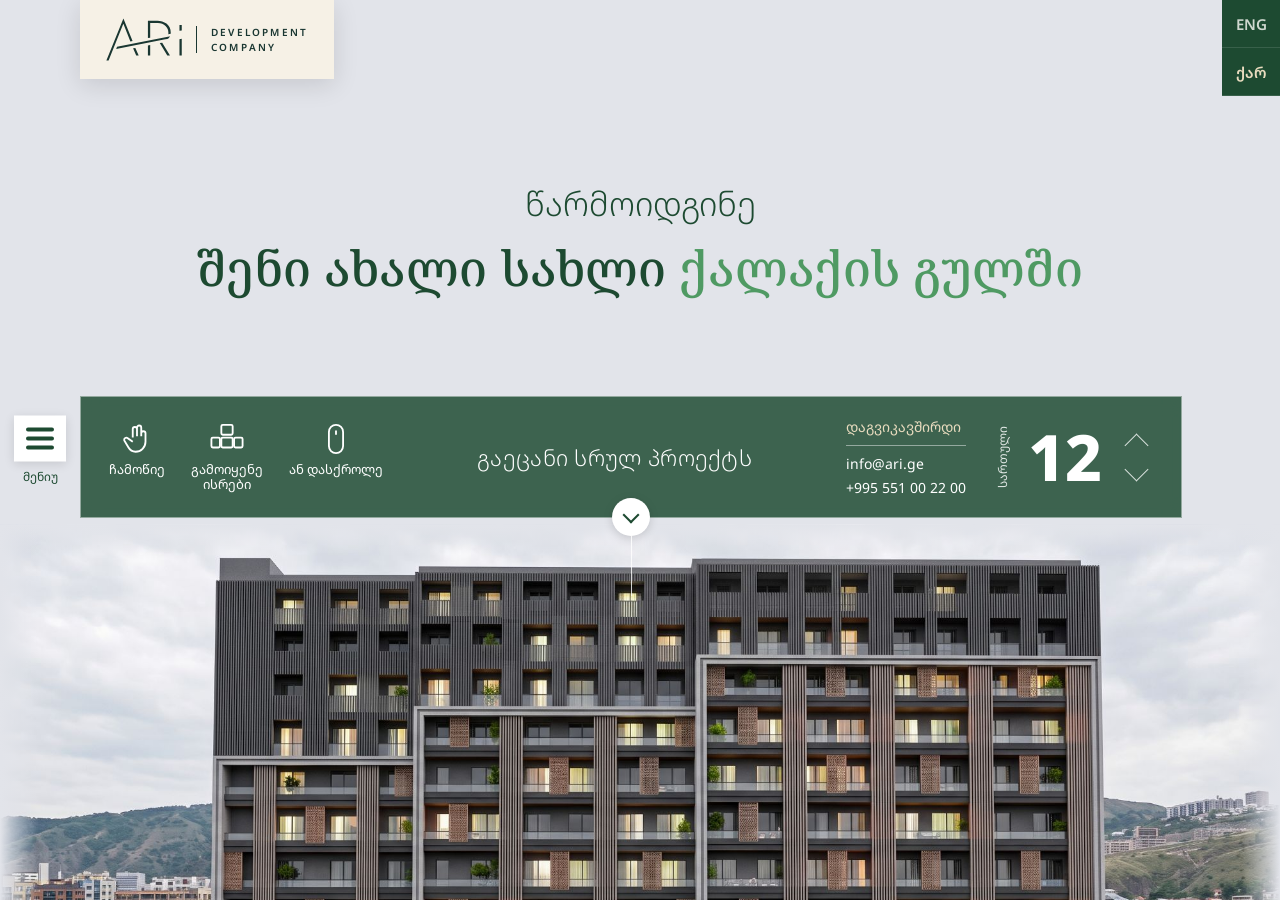
<file: korpusimagalitze/index.html>
<!doctype html>
<html lang="ka">
<head>
<meta charset="utf-8">
<meta name="viewport" content="width=device-width, initial-scale=1">
<title>ARI — სართულები</title>
<link rel="stylesheet" href="../assets/fonts/fonts.css">
<script src="https://cdnjs.cloudflare.com/ajax/libs/gsap/3.12.5/gsap.min.js"></script>
<style>
  :root {
    --sky: #d3d6d9;          /* JS ცვლის სურათის ზედა ფერით */
    --navy: #1d4a31;         /* designhub-ის მთავარი მწვანე */
    --gold: #e9dcbf;         /* კრემისფერი აქცენტი მუქ ფონზე */
    --silver: #cfd8cf;
    --cream: #f6f1e6;        /* მთავარი გვერდის ჰედერი */
    --pin: #4f9a63;
    --serif: "Noto Serif Georgian", Georgia, serif;
    --line: rgba(255,255,255,.45);
  }
  * { box-sizing: border-box; margin: 0; padding: 0; }
  html, body { height: 100%; overflow: hidden; background: var(--sky); font-family: "Noto Sans Georgian", system-ui, sans-serif; color: #fff; }
  body { touch-action: none; user-select: none; }

  /* სცენა: სურათი + SVG ფენა ერთად მოძრაობს */
  #stage { position: fixed; inset: 0; overflow: hidden; cursor: grab; }
  #stage.dragging { cursor: grabbing; }
  /* will-change: transform აქ არ გამოიყენო — ბრაუზერი სურათს პატარა ზომით „აფიქსირებს" და zoom-ზე ბუნდოვანდება */
  #world { position: absolute; left: 0; top: 0; transform-origin: 0 0; }
  #world img { display: block; width: 2000px; height: 1116px; pointer-events: none; }
  #world svg { position: absolute; inset: 0; width: 2000px; height: 1116px; }
  /* სურათის ზედა კიდე რბილად გადადის ცაში — „ჭრილი" არ ჩანს */
  #world .fade { position: absolute; left: 0; right: 0; top: 0; height: 46px; background: linear-gradient(var(--sky), transparent); pointer-events: none; }
  #world .fade.bot { top: auto; bottom: 0; height: 70px; background: linear-gradient(transparent, var(--sky)); }
  #world .fade.side { top: 0; bottom: 0; height: auto; width: 60px; }
  #world .fade.l { left: 0; right: auto; background: linear-gradient(90deg, var(--sky), transparent); }
  #world .fade.r { right: 0; left: auto; background: linear-gradient(-90deg, var(--sky), transparent); }

  .floor-hit { fill: rgba(246,241,230,0); stroke: transparent; stroke-width: 2; cursor: pointer; transition: fill .25s, stroke .25s; }
  .floor-hit:hover { fill: rgba(246,241,230,.3); stroke: rgba(255,255,255,.8); }
  .floor-hit.active { fill: rgba(246,241,230,.32); stroke: #fff; stroke-width: 3; }
  .zoomed .floor-hit:not(.active) { fill: rgba(16,36,25,.38); }
  .zoomed .floor-hit:not(.active):hover { fill: rgba(16,36,25,.15); }

  /* ---------- ჰედერი: ლოგო + ენა ---------- */
  #logo { position: fixed; left: 80px; top: 0; display: flex; align-items: center; gap: 14px; padding: 18px 26px; background: var(--cream); color: #1a3732;
          text-decoration: none; box-shadow: 0 6px 24px rgba(0,0,0,.12); z-index: 5; }
  #logo img, #menu .top a img, .fp .brand img { display: block; width: 76px; height: 43px; }
  .bt { display: flex; flex-direction: column; gap: 2px; padding-left: 14px; border-left: 1px solid currentColor; font: 600 10px/1.25 "Noto Sans Georgian", sans-serif; letter-spacing: 2.2px; }
  #lang { position: fixed; right: 0; top: 0; display: flex; flex-direction: column; z-index: 5; }
  #lang button { width: 58px; height: 48px; border: 0; border-bottom: 1px solid rgba(255,255,255,.12); background: var(--navy); color: var(--silver); font: 600 15px "Noto Sans Georgian", sans-serif; cursor: pointer; }
  #lang button.on { color: var(--gold); }

  /* ---------- მენიუ (ანიმაციების გარეშე: იხსნება/იხურება მყისიერად, hover = მხოლოდ ფერი) ---------- */
  #menuBtn { position: fixed; left: 14px; top: 50%; transform: translateY(-50%); z-index: 6; display: flex; flex-direction: column; align-items: center; gap: 6px;
             background: none; border: 0; cursor: pointer; color: var(--navy); font: 400 12px "Noto Sans Georgian", sans-serif; }
  #menuBtn .ico { width: 52px; height: 46px; background: #fff; display: grid; place-content: center; gap: 5px; box-shadow: 0 2px 10px rgba(0,0,0,.12); }
  #menuBtn .ico i { display: block; width: 28px; height: 4px; border-radius: 2px; background: var(--navy); }
  #menuBtn:hover .ico i { background: var(--gold); }
  #menuBtn:hover .ico { background: var(--navy); }
  #menu, #menu * { transition: none !important; animation: none !important; }
  #menuShade { position: fixed; inset: 0; z-index: 19; background: rgba(16,36,25,.5); display: none; }
  #menu { position: fixed; left: 0; top: 0; bottom: 0; width: 420px; max-width: 100%; z-index: 20; background: var(--navy); color: #fff;
          display: none; flex-direction: column; padding: 28px 36px; overflow-y: auto; }
  body.menu-open #menu { display: flex; }
  body.menu-open #menuShade { display: block; }
  #menu .top { display: flex; align-items: center; justify-content: space-between; margin-bottom: 36px; }
  #menu .top a { display: flex; align-items: center; gap: 14px; color: #efe7d6; text-decoration: none; }
  #menuClose { width: 40px; height: 40px; border: 1px solid var(--line); background: none; color: #fff; font-size: 20px; cursor: pointer; }
  #menuClose:hover { background: var(--gold); color: var(--navy); border-color: var(--gold); }
  #menu nav { display: flex; flex-direction: column; }
  #menu nav a { padding: 13px 0; border-bottom: 1px solid rgba(255,255,255,.12); color: #fff; text-decoration: none; font-size: 19px; font-weight: 400; }
  #menu nav a:hover, #menu nav a.on { color: var(--gold); }
  #menu .foot { margin-top: auto; padding-top: 28px; font-size: 14px; line-height: 1.8; }
  #menu .foot b { display: block; color: var(--gold); font-weight: 400; margin-bottom: 4px; }
  #menu .foot a { color: #fff; text-decoration: none; display: block; }
  #menu .foot a:hover { color: var(--gold); }

  /* ---------- ჰერო ტექსტი ---------- */
  #hero { position: fixed; left: 0; right: 0; text-align: center; pointer-events: none; color: var(--navy); }
  #hero .kicker { font-size: clamp(22px, 2.6vw, 36px); font-weight: 300; margin-bottom: 14px; }
  #hero h1 { font-family: var(--serif); font-size: clamp(30px, 3.8vw, 56px); font-weight: 500; line-height: 1.15; }
  #hero h1 span { color: var(--pin); }

  /* ---------- მთავარი ზოლი (როგორც tbilisigardens-ზე) ---------- */
  #hud { position: fixed; left: 80px; right: 98px; display: grid; grid-template-columns: auto 1fr auto auto; align-items: center; gap: 28px;
         padding: 18px 28px; border: 1px solid var(--line); background: rgba(29,74,49,.84); backdrop-filter: blur(10px); z-index: 4; }
  .hints { display: flex; gap: 26px; }
  .hint { display: flex; flex-direction: column; align-items: center; gap: 6px; font-size: 13px; text-align: center; line-height: 1.15; }
  .hint svg { width: 34px; height: 34px; stroke: #fff; fill: none; stroke-width: 1.3; }
  #cta-main { justify-self: center; background: none; border: 0; color: #fff; font: 300 22px "Noto Sans Georgian", sans-serif; cursor: pointer; letter-spacing: .3px; }
  #cta-main:hover { color: var(--gold); }
  .contact { font-size: 14px; line-height: 1.7; }
  .contact b { display: block; font-weight: 400; padding-bottom: 6px; margin-bottom: 6px; border-bottom: 1px solid var(--line); color: var(--gold); }
  .contact a { color: #fff; text-decoration: none; display: block; }
  #counter { display: flex; align-items: center; gap: 12px; }
  #counter .lbl { writing-mode: vertical-rl; transform: rotate(180deg); font-size: 12px; opacity: .85; }
  #num { font-size: 64px; font-weight: 800; line-height: 1; min-width: 84px; text-align: center; }
  #arrows { display: flex; flex-direction: column; gap: 10px; }
  #arrows button { background: none; border: 0; width: 34px; height: 22px; cursor: pointer; display: grid; place-items: center; }
  #arrows button::before { content: ""; width: 16px; height: 16px; border-left: 1.5px solid #fff; border-top: 1.5px solid #fff; transform: translateY(4px) rotate(45deg); opacity: .8; }
  #arrows #down::before { transform: translateY(-4px) rotate(225deg); }
  #arrows button:hover::before { border-color: var(--gold); opacity: 1; }
  /* ქვედა წრიული ღილაკი ხაზით */
  #chev { position: absolute; left: 50%; bottom: -19px; transform: translateX(-50%); width: 38px; height: 38px; border-radius: 50%; border: 0; background: #fff; cursor: pointer; box-shadow: 0 2px 10px rgba(0,0,0,.15); }
  #chev::before { content: ""; position: absolute; left: 13px; top: 11px; width: 10px; height: 10px; border-right: 2px solid var(--navy); border-bottom: 2px solid var(--navy); transform: rotate(45deg); }
  #chev::after { content: ""; position: absolute; left: 50%; top: 38px; width: 1px; height: 60px; background: rgba(255,255,255,.8); }

  /* მარცხენა სართულების ზოლი — მხოლოდ სართულზე ყოფნისას */
  #rail { position: fixed; left: 80px; top: 50%; transform: translateY(-30%); display: flex; flex-direction: column; gap: 4px; z-index: 3; }
  #rail button { width: 42px; height: 26px; border: 0; background: rgba(29,74,49,.82); color: #fff; font: 600 12px "Noto Sans Georgian", sans-serif; cursor: pointer; transition: background .2s, width .2s; }
  #rail button:hover { background: var(--navy); }
  #rail button.active { background: var(--gold); color: var(--navy); width: 54px; }
  #rail button.all { width: auto; min-width: 54px; padding: 0 8px; margin-bottom: 8px; font-size: 11px; font-weight: 400; white-space: nowrap; }

  /* ---------- სართულზე ყოფნისას ზოლი იცვლება: ბინის ტიპები + „სართულის გეგმა" ---------- */
  .center { justify-self: center; text-align: center; min-width: 0; }
  #types { display: none; align-items: stretch; gap: 10px; }
  body.zoomed-ui .hints, body.zoomed-ui #cta-main { display: none; }
  body.zoomed-ui #types { display: flex; }
  #types .lbl { writing-mode: vertical-rl; transform: rotate(180deg); font-size: 11px; opacity: .8; text-align: center; }
  #types .grid { display: grid; grid-template-columns: repeat(2, minmax(150px, auto)); border: 1px solid var(--line); }
  .tcell { display: flex; align-items: center; gap: 10px; padding: 8px 14px; border: 0; border-right: 1px solid var(--line); border-bottom: 1px solid var(--line);
           background: none; color: #fff; font: 400 13px "Noto Sans Georgian", sans-serif; cursor: pointer; text-align: left; transition: background .2s; }
  .tcell:nth-child(2n) { border-right: 0; }
  .tcell:nth-last-child(-n+2) { border-bottom: 0; }
  .tcell:hover { background: rgba(255,255,255,.1); }
  .tcell b { color: var(--gold); font-size: 15px; min-width: 18px; }
  .tcell small { margin-left: auto; opacity: .7; font-size: 11px; white-space: nowrap; }
  .tcell.none { opacity: .4; }

  #planBtn { display: none; flex-direction: column; align-items: center; gap: 2px; padding: 12px 34px; border: 1px solid #fff; outline: 1px solid var(--line); outline-offset: 4px;
             background: rgba(255,255,255,.06); color: #fff; font: 600 22px "Noto Sans Georgian", sans-serif; cursor: pointer; transition: background .2s, color .2s; }
  #planBtn small { font-size: 12px; font-weight: 400; opacity: .8; }
  #planBtn:hover { background: var(--gold); color: var(--navy); }
  body.zoomed-ui #planBtn { display: inline-flex; }

  /* ---------- სართულის ხედი (სრულ ეკრანზე, როგორც tbilisigardens / ari.ge) ---------- */
  .fp { --coral: #ef7464; --brown: #4c5751; --green: #4f9a63; --ink: #1d2a22; --rule: #e3ddd0; --accent: #1d4a31; --amber: #e0a43a; }
  .fp { position: fixed; inset: 0; z-index: 10; background: #fff; color: var(--ink); display: none; user-select: none; touch-action: auto; }
  body.fv-open #fv, body.av-open #av { display: grid; }
  #av { z-index: 11; }
  .fp .col { border-right: 1px solid var(--rule); min-width: 0; min-height: 0; }
  .fp .col:last-child { border-right: 0; }
  .fp .brand { display: flex; align-items: center; gap: 14px; padding: 22px 0 6px; color: #1a3732; text-decoration: none; }
  .fp .ghost { display: flex; align-items: center; justify-content: center; gap: 14px; width: 100%; padding: 15px 18px; border: 1px solid var(--green); background: #fff; color: var(--ink);
               font: 400 15px "Noto Sans Georgian", sans-serif; cursor: pointer; transition: background .2s, color .2s; }
  .fp .ghost:hover { background: var(--green); color: #fff; }
  .fp .ghost svg { width: 14px; height: 14px; stroke: currentColor; fill: none; stroke-width: 1.6; }

  #fv { grid-template-columns: 290px 1fr 190px; }
  .fv-side { padding: 0 32px 32px; display: flex; flex-direction: column; gap: 34px; overflow-y: auto; }
  .fv-side h5 { font-size: 13px; font-weight: 600; letter-spacing: .4px; color: var(--brown); margin-bottom: 12px; }
  .fv-side dl { display: grid; grid-template-columns: 1fr auto; gap: 8px 12px; font-size: 13px; }
  .fv-side dt { opacity: .65; } .fv-side dd { font-weight: 600; text-align: right; }
  .fv-side .lg { display: grid; gap: 10px; font-size: 13px; }
  .fv-side .lg i { display: inline-block; width: 16px; height: 16px; margin-right: 10px; vertical-align: -3px; border: 1px solid #d6d1ca; }
  .fv-side .lg .sold { background: var(--coral); opacity: .8; border-color: transparent; }
  .fv-side .lg .reserved { background: var(--amber); opacity: .85; border-color: transparent; }
  .fv-side .lg .free { background: #fff; }
  #fv.base .lg, #av.base .av-sel, #av.base .w-apt, #av:not(.base) .w-sp { display: none; }
  #fv.park .lg { display: grid; }
  #av:not(.park) .w-pk, #av.park .w-sp { display: none; }
  .fv-side .hint2 { font-size: 12px; opacity: .55; line-height: 1.6; margin-top: auto; }
  .fv-main { display: grid; place-items: center; padding: 30px 24px; overflow: auto; }
  #fvSvg { display: block; width: 100%; max-height: calc(100vh - 60px); }
  .fp svg .tag { pointer-events: none; fill: #8b8b8b; font-size: 9px; text-anchor: middle; font-family: "Noto Sans Georgian", sans-serif; }
  #fvSvg .apt { fill: #fff; fill-opacity: 0; stroke: none; cursor: pointer; transition: fill .2s, fill-opacity .2s; outline: none; }
  #fvSvg .apt.free:hover, #fvSvg .apt.free:focus-visible { fill: #e9f2ec; fill-opacity: .82; }   /* თავისუფალი: hover-ზე თეთრდება */
  #fvSvg .apt.sold { fill: var(--coral); fill-opacity: .74; }                                   /* გაყიდული: წითელი */
  #fvSvg .apt.sold:hover { fill-opacity: .86; }
  #fvSvg .apt.reserved { fill: var(--amber); fill-opacity: .7; }                              /* დაჯავშნილი: ყვითელი */
  #fvSvg .apt.reserved:hover { fill-opacity: .84; }
  .fp .lbl { pointer-events: none; text-anchor: middle; font-family: "Noto Sans Georgian", sans-serif; }
  .fp .lbl.w { fill: #fff; }
  .fp .lbl.b { font-weight: 600; letter-spacing: .1px; }
  .fp .lbl.d.b { fill: var(--brown); stroke-width: 2px; }
  .fp .lbl.d { fill: var(--ink); paint-order: stroke; stroke: #fff; stroke-width: 3px; stroke-linejoin: round; }

  .fv-floors { display: flex; flex-direction: column; align-items: center; justify-content: center; gap: 4px; position: relative; padding-right: 34px; }
  .fv-floors .cap { position: absolute; right: 14px; top: 50%; transform: translateY(-50%); writing-mode: vertical-rl; font-size: 15px; color: var(--brown); }
  .fv-floors .arr { width: 44px; height: 30px; border: 0; background: none; cursor: pointer; display: grid; place-items: center; }
  .fv-floors .arr::before { content: ""; width: 14px; height: 14px; border-left: 1.5px solid var(--accent); border-top: 1.5px solid var(--accent); transform: translateY(4px) rotate(45deg); }
  .fv-floors #fvDown::before { transform: translateY(-4px) rotate(225deg); }
  .fv-floors .arr:disabled { opacity: .2; cursor: default; }
  .fv-floors .list { display: flex; flex-direction: column; align-items: center; }
  .fv-floors .n { width: 96px; height: 88px; display: grid; place-items: center; border: 1px solid transparent; background: none; cursor: pointer;
                  font: 600 44px/1 "Noto Sans Georgian", sans-serif; color: var(--brown); }
  .fv-floors .n:hover { color: var(--accent); }
  .fv-floors .n.on { border-color: var(--accent); color: var(--accent); font-size: 72px; width: 120px; height: 120px; }
  .fv-floors .n.far { font-size: 30px; height: 56px; opacity: .5; }

  #tip { position: fixed; z-index: 30; pointer-events: none; background: #fff; color: var(--navy); box-shadow: 0 8px 28px rgba(0,0,0,.18); padding: 12px 16px; min-width: 190px; font-size: 13px; display: none; }
  #tip h4 { font-size: 16px; margin-bottom: 4px; }
  #tip .row { display: flex; justify-content: space-between; gap: 18px; line-height: 1.7; }
  #tip .row span { opacity: .6; }
  #tip .st { display: inline-block; margin-top: 6px; padding: 2px 10px; font-size: 12px; font-weight: 600; background: #6fba8b; color: #fff; }
  #tip .st.sold { background: #ef7464; }
  #tip .st.reserved { background: #e0a43a; }

  /* ---------- ბინის ხედი ---------- */
  #av { grid-template-columns: 290px 1fr 390px; }
  .av-left { padding: 70px 34px 34px; display: flex; flex-direction: column; gap: 28px; overflow-y: auto; }
  .av-mark { display: flex; align-items: center; gap: 16px; }
  .av-mark .sq { display: grid; grid-template-columns: 1fr 1fr; gap: 4px; width: 54px; height: 54px; }
  .av-mark .sq i { background: var(--green); opacity: .8; }
  .av-mark b { display: block; font-size: 22px; color: var(--brown); }
  .av-mark small { font-size: 14px; color: var(--brown); }
  .av-left h2 { font-family: var(--serif); font-weight: 500; font-size: 30px; color: var(--accent); padding-bottom: 12px; border-bottom: 2px solid var(--accent); margin-top: 18px; }
  .av-rooms { list-style: none; display: grid; gap: 18px; }
  .av-rooms li { display: flex; align-items: center; gap: 20px; font-size: 15px; color: var(--brown); line-height: 1.3; }
  .av-rooms li b { flex: none; width: 46px; height: 46px; display: grid; place-items: center; background: var(--green); color: #fff; font-weight: 400; font-size: 17px; }
  .fp .areas { display: grid; grid-template-columns: 1fr auto; gap: 14px 12px; font-size: 15px; color: var(--brown); padding-top: 22px; border-top: 1px solid var(--rule); }
  .fp .areas dd { font-weight: 600; color: var(--navy); text-align: right; font-size: 17px; }
  .av-left .ghost { margin-top: auto; }
  .av-mid { display: flex; flex-direction: column; padding: 70px 8% 34px; min-height: 0; }
  .av-mid .cap { font-size: 15px; color: var(--brown); margin-bottom: 18px; }
  .av-mid .draw { flex: 1; min-height: 0; display: grid; place-items: center; }
  #avSvg { display: block; width: 100%; height: 100%; max-height: calc(100vh - 230px); }
  #avSvg .mk rect { fill: var(--green); }
  #avSvg .mk text { fill: #fff; text-anchor: middle; dominant-baseline: central; font-family: "Noto Sans Georgian", sans-serif; }
  .av-strip { display: grid; grid-template-columns: repeat(3, 1fr); border-top: 1px solid var(--rule); margin-top: 22px; padding-top: 18px; font-size: 15px; color: var(--brown); }
  .av-right { padding: 70px 34px 34px; display: flex; flex-direction: column; overflow-y: auto; }
  .av-right h1 { font-family: var(--serif); font-weight: 500; font-size: 44px; color: var(--accent); line-height: 1.1; }
  .av-right .fl { font-size: 26px; color: var(--navy); margin: 14px 0 22px; }
  .av-right .tot { font-size: 52px; font-weight: 700; color: var(--navy); line-height: 1; }
  .av-right .tot sup { font-size: 26px; }
  .av-right .totl { font-size: 15px; color: var(--brown); margin: 10px 0 30px; }
  .av-right .areas { margin-bottom: 26px; }
  .av-sel { position: relative; }
  .av-sel select { width: 100%; appearance: none; padding: 18px 24px; border: 1px solid var(--green); background: #fff; color: var(--brown);
                   font: 400 17px "Noto Sans Georgian", sans-serif; cursor: pointer; }
  .av-sel::after { content: ""; position: absolute; right: 26px; top: 22px; width: 10px; height: 10px; border-right: 1.5px solid var(--green); border-bottom: 1.5px solid var(--green); transform: rotate(45deg); pointer-events: none; }
  .av-st { display: flex; align-items: center; gap: 12px; margin: 22px 0 0; flex-wrap: wrap; }
  .av-st .badge { padding: 5px 14px; font-size: 13px; font-weight: 600; background: var(--green); color: #fff; }
  .av-st .badge.sold { background: var(--coral); }
  .av-st .badge.reserved { background: var(--amber); }
  .av-st .price { flex-basis: 100%; font: 500 28px/1.2 var(--serif); color: var(--navy); }
  .av-st .price s, #tip s { font-size: .6em; opacity: .5; margin-right: 4px; }
  .av-st .price .off, #tip .off { font: 600 12px/1 "Noto Sans Georgian", sans-serif; font-style: normal; background: #ef7464; color: #fff; padding: 3px 6px; vertical-align: middle; }
  #tip s { font-size: 1em; }
  .av-st a { font-size: 14px; color: var(--navy); text-decoration: none; border-bottom: 1px solid currentColor; }
  .av-st a:hover { color: var(--green); }
  .av-right .mcap { font-size: 15px; color: var(--brown); margin: 34px 0 16px; }
  #avMini { display: block; width: 100%; height: auto; cursor: pointer; }
  #avMini .apt { fill: #fff; fill-opacity: 0; } #avMini .apt.sold { fill: var(--coral); fill-opacity: .6; } #avMini .apt.reserved { fill: var(--amber); fill-opacity: .6; }
  #avMini .apt.me { fill: var(--green); fill-opacity: .85; }

  @media (max-width: 1200px) {
    #av { grid-template-columns: 250px 1fr 320px; }
    .av-left, .av-right { padding: 40px 24px 24px; }
    .av-mid { padding: 40px 4% 24px; }
    .av-right h1 { font-size: 36px; } .av-right .tot { font-size: 42px; }
  }
  @media (max-width: 900px) {
    .fp { overflow-y: auto; }
    #fv { grid-template-columns: minmax(0, 1fr); grid-template-rows: auto auto 1fr; }
    #av { grid-template-columns: minmax(0, 1fr); grid-auto-rows: max-content; }
    .fp .col { border-right: 0; border-bottom: 1px solid var(--rule); }
    .fv-side { padding: 0 16px 16px; gap: 14px; flex-direction: row; flex-wrap: wrap; align-items: flex-start; }
    .fv-side .brand { width: 150px; }
    .fv-side > .ghost { width: auto; margin-left: auto; padding: 10px 14px; }
    .fv-side .hint2, .fv-side .info { display: none; }
    .fv-floors { order: -1; flex-direction: row; padding: 8px 16px 0; }
    .fv-floors .list { flex-direction: row; }
    .fv-floors .cap { position: static; transform: none; writing-mode: horizontal-tb; margin-right: 8px; }
    .fv-floors .arr { transform: rotate(-90deg); }
    .fv-floors .n { width: 52px; height: 52px; font-size: 24px; }
    .fv-floors .n.on { width: 64px; height: 64px; font-size: 36px; }
    .fv-floors .n.far { display: none; }
    .fv-main { padding: 12px 16px; place-items: start; }
    #fvSvg { min-width: 720px; max-height: none; }
    .av-left, .av-mid, .av-right { padding: 20px 16px; }
    .av-left { order: 2; } .av-mid { order: 1; } .av-right { order: 0; }
    .av-left h2 { margin-top: 0; }
    #avSvg { max-height: 60vh; }
    .av-strip { grid-template-columns: 1fr; gap: 6px; }
  }
  @media (max-width: 1100px) {
    .contact { display: none; }
    #hud { grid-template-columns: auto 1fr auto; }
  }
  @media (max-width: 760px) {
    #logo { left: 12px; padding: 10px 14px; gap: 10px; }
    #logo img { width: 64px; height: 36px; }
    #logo .bt { font-size: 8px; letter-spacing: 1.6px; padding-left: 10px; }
    #lang button { width: 46px; height: 40px; font-size: 13px; }
    #hud { left: 12px; right: 12px; grid-template-columns: 1fr auto; gap: 12px; padding: 10px 16px; }
    .hints { display: none; }
    .center { justify-self: start; text-align: left; }
    #cta-main { font-size: 16px; text-align: left; }
    body.zoomed-ui #types { display: none; }
    #planBtn { padding: 8px 16px; font-size: 16px; outline: 0; }
    #num { font-size: 42px; min-width: 56px; }
    #rail { display: none; }
    #menuBtn { left: auto; right: 46px; top: 0; transform: none; gap: 0; }
    #menuBtn span { display: none; }
    #menuBtn .ico { width: 46px; height: 40px; background: var(--navy); box-shadow: none; border-right: 1px solid rgba(255,255,255,.12); }
    #menuBtn .ico i { width: 22px; height: 3px; }
    #menu { width: 100%; padding: 20px 22px; }
    #menu .top img { width: 160px; }
  }
</style>
</head>
<body>
<div id="stage">
  <div id="world">
    <img id="photo" src="building.jpg" alt="საცხოვრებელი კომპლექსის ფასადი">
    <div class="fade"></div><div class="fade bot"></div><div class="fade side l"></div><div class="fade side r"></div>
    <svg viewBox="0 0 2000 1116" id="floorsSvg"></svg>
  </div>
</div>

<a id="logo" href="../" aria-label="ARI Development Company"><img src="../assets/img/ari-mark.svg" alt=""><span class="bt"><span>DEVELOPMENT</span><span>COMPANY</span></span></a>
<div id="lang"><button>ENG</button><button class="on">ქარ</button></div>

<button id="menuBtn" aria-label="მენიუ" aria-controls="menu" aria-expanded="false"><span class="ico"><i></i><i></i><i></i></span><span>მენიუ</span></button>
<div id="menuShade"></div>
<aside id="menu" aria-label="მენიუ">
  <div class="top">
    <a href="../" aria-label="ARI Development Company"><img src="ari-logo-light.svg" alt=""><span class="bt"><span>DEVELOPMENT</span><span>COMPANY</span></span></a>
    <button id="menuClose" aria-label="დახურვა">✕</button>
  </div>
  <!-- data-act: შიდა მოქმედება; href: სხვა გვერდი. „#" ბმულები ჯერ placeholder-ია -->
  <nav>
    <a href="#" data-act="home">მთავარი</a>
    <a href="#" data-act="floors">სართულები და ბინები</a>
    <a href="#" data-act="plan">სართულის გეგმა</a>
    <a href="#">პროექტის შესახებ</a>
    <a href="#">გალერეა</a>
    <a href="#">მდებარეობა</a>
    <a href="#">მშენებლობის პროგრესი</a>
    <a href="#">გადახდის პირობები</a>
    <a href="../projects.html">ყველა პროექტი</a>
  </nav>
  <div class="foot">
    <b>დაგვიკავშირდი</b>
    <a href="mailto:info@ari.ge">info@ari.ge</a>
    <a href="tel:+995551002200">+995 551 00 22 00</a>
  </div>
</aside>

<!-- ტექსტი შეცვალე შენი პროექტის სლოგანით -->
<section id="hero">
  <div class="kicker">წარმოიდგინე</div>
  <h1>შენი ახალი სახლი <span>ქალაქის გულში</span></h1>
</section>

<header id="hud">
  <div class="hints">
    <div class="hint"><svg viewBox="0 0 24 24"><path d="M9 11V5a1.5 1.5 0 0 1 3 0v5m0-1V4a1.5 1.5 0 0 1 3 0v6m0-2a1.5 1.5 0 0 1 3 0v6a7 7 0 0 1-7 7 6 6 0 0 1-5-3l-3-5a1.5 1.5 0 0 1 2.5-1.5L9 14"/></svg>ჩამოწიე</div>
    <div class="hint"><svg viewBox="0 0 24 24"><rect x="8" y="2" width="8" height="7" rx="1"/><rect x="8" y="11" width="8" height="7" rx="1"/><rect x="1" y="11" width="6" height="7" rx="1"/><rect x="17" y="11" width="6" height="7" rx="1"/></svg>გამოიყენე<br>ისრები</div>
    <div class="hint"><svg viewBox="0 0 24 24"><rect x="7" y="2" width="10" height="20" rx="5"/><line x1="12" y1="6" x2="12" y2="9"/></svg>ან დასქროლე</div>
  </div>
  <div id="types"><span class="lbl">ბინის ტიპი</span><div class="grid" id="typeGrid"></div></div>
  <div class="center">
    <button id="cta-main">გაეცანი სრულ პროექტს</button>
    <button id="planBtn">სართულის გეგმა<small id="planSub"></small></button>
  </div>
  <div class="contact">
    <b>დაგვიკავშირდი</b>
    <a href="mailto:info@ari.ge">info@ari.ge</a>
    <a href="tel:+995551002200">+995 551 00 22 00</a>
  </div>
  <div id="counter">
    <span class="lbl">სართული</span>
    <span id="num">12</span>
    <div id="arrows">
      <button id="up" aria-label="ზემოთ"></button>
      <button id="down" aria-label="ქვემოთ"></button>
    </div>
  </div>
  <button id="chev" aria-label="სართულებზე გადასვლა"></button>
</header>

<nav id="rail"></nav>

<!-- სართულის ხედი: გაყიდული ბინები წითელია, თავისუფალი — hover-ზე თეთრდება -->
<section id="fv" class="fp" aria-label="სართულის გეგმა">
  <div class="col fv-side">
    <a class="brand" href="#" id="fvLogo" aria-label="ARI Development Company"><img src="../assets/img/ari-mark.svg" alt=""><span class="bt"><span>DEVELOPMENT</span><span>COMPANY</span></span></a>
    <button class="ghost" id="fvBack"><svg viewBox="0 0 14 14"><path d="M9 2 4 7l5 5"/></svg>შენობა</button>
    <div class="info" id="fvInfo"></div>
    <div class="info lg"><span><i class="sold"></i>გაყიდული</span><span><i class="reserved"></i>დაჯავშნილი</span><span><i class="free"></i>იყიდება</span></div>
    <p class="hint2">მიიტანე მაუსი ბინაზე დეტალებისთვის, დააჭირე — ნახავ ბინის გეგმას.</p>
  </div>
  <div class="col fv-main"><svg id="fvSvg" role="img" aria-label="სართულის გეგმა"></svg></div>
  <nav class="col fv-floors" aria-label="სართულები">
    <button class="arr" id="fvUp" aria-label="ზედა სართული"></button>
    <div class="list" id="fvList"></div>
    <button class="arr" id="fvDown" aria-label="ქვედა სართული"></button>
    <span class="cap">სართული</span>
  </nav>
</section>

<!-- ბინის ხედი -->
<section id="av" class="fp" aria-label="ბინის გეგმა">
  <div class="col av-left">
    <div class="av-mark"><span class="sq"><i></i><i></i><i></i><i></i></span><span><b><span class="w-apt">ბინის</span><span class="w-sp">ფართის</span><span class="w-pk">ადგილის</span> გეგმა</b><small id="avFl1"></small></span></div>
    <div><h2 id="avNo1"></h2></div>
    <ol class="av-rooms" id="avRooms"></ol>
    <dl class="areas" id="avAreas1"></dl>
    <button class="ghost" id="avBack"><svg viewBox="0 0 14 14"><path d="M9 2 4 7l5 5"/></svg>სართულის გეგმა</button>
  </div>
  <div class="col av-mid">
    <div class="cap"><span class="w-apt">ბინის</span><span class="w-sp">ფართის</span><span class="w-pk">ადგილის</span> განლაგება</div>
    <div class="draw"><svg id="avSvg" role="img" aria-label="ბინის გეგმა"></svg></div>
    <div class="av-strip" id="avStrip"></div>
  </div>
  <div class="col av-right">
    <h1 id="avNo2"></h1>
    <div class="fl" id="avFl2"></div>
    <div class="tot" id="avTot"></div>
    <div class="totl">საერთო ფართობი</div>
    <dl class="areas" id="avAreas2"></dl>
    <label class="av-sel"><select id="avFloor" aria-label="სართული"></select></label>
    <div class="av-st" id="avSt"></div>
    <div class="mcap"><span class="w-apt">ბინა</span><span class="w-sp">ფართი</span><span class="w-pk">ადგილი</span> სართულის გეგმაზე</div>
    <svg id="avMini" role="img" aria-label="სართულის გეგმა"></svg>
  </div>
</section>
<div id="tip"></div>

<script src="floorplan.js?v=20261021b"></script>
<script src="units.js?v=20261021b"></script>
<script src="sales.js?v=20261021b"></script>


<script>
/* ---------- მონაცემები ----------
   ყველა კოორდინატი სურათის პიქსელებშია (2000 × 1116).
   სხვა სურათზე გადასვლისას მხოლოდ ეს ბლოკი უნდა შეცვალო. */
const IMG_W = 2000, IMG_H = 1116;
const BUILDING_TOP = 52;                  // შენობის სახურავის ხაზი სურათზე
const BX1 = 336, BX2 = 1722;              // საცხოვრებელი ნაწილის საზღვრები X-ზე
const BLD_X1 = 290, BLD_X2 = 1745;        // მთელი შენობა პოდიუმის ჩათვლით — zoom-ზე ეს მთლიანად ჩანს
const RES_BOTTOM = 788, PITCH = 72.6;     // პოდიუმის ზედა ხაზი და ერთი სართულის სიმაღლე
const floors = [
  { n: -3, top: 1012, bottom: 1116, x1: 302, x2: 1730, type: 'parking' },    // -9.30
  { n: -2, top: 1012, bottom: 1116, x1: 302, x2: 1730, type: 'parking' },    // -6.30
  { n: -1, top: 1012, bottom: 1116, x1: 302, x2: 1730, type: 'basement' },   // -3.30, ფოტოზე არ ჩანს — პირდაპირ გეგმა იხსნება
  { n: 1, top: 905, bottom: 1012, x1: 302, x2: 1730, type: 'commercial' },
  { n: 2, top: 788, bottom: 905,  x1: 302, x2: 1730, type: 'commercial' },
];
for (let i = 0; i < 10; i++) {
  const bottom = RES_BOTTOM - i * PITCH;
  floors.push({ n: i + 3, top: bottom - PITCH, bottom, x1: BX1, x2: BX2, type: 'residential' });
}
/* ---------- ბინები ----------
   საცხოვრებელ სართულზე (3–12) 14 ბინაა; გეგმა და ფართები — floorplan.js (CAD PDF-იდან).
   ნომრები PDF-ისაა: სართული 3 (+8.00) → №1–14, სართული 4 (+11.20) → №15–28 ... */
const CONTACT = { email: 'info@ari.ge', phone: '+995551002200', phoneText: '+995 551 00 22 00' };
const APTS = FloorPlan.apts;                      // APTS(სართული) → 14 ბინა; n = ადგილი სართულზე (1–14)
const RES_FLOORS = floors.filter(f => f.type === 'residential').map(f => f.n);
const aptNo = (fl, n) => APTS(fl)[n - 1].no;
/* სტატუსი და ფასი — Supabase-იდან (sales.js); რედაქტირება — /admin/ */
const statusOf = (fl, n) => Sales.status(Sales.id.apt(aptNo(fl, n)));
const STATUS = { free: 'იყიდება', reserved: 'დაჯავშნილია', sold: 'გაყიდულია' };
const TYPES = { 1: 'ერთ-საძინებლიანი', 2: 'ორ-საძინებლიანი', K: 'კომერციული', S: 'სავაჭრო სივრცე', P: 'პარკინგის ადგილი' };
const isCom = fl => String(fl) in COM;
const isPark = fl => String(fl) in PARK;
const M_PER_PT = 0.0906;                                   // 1:500 ფურცელზე
const pStatus = no => Sales.status(Sales.id.park(no));
const cStatus = (fl, n) => Sales.status(Sales.id.com(fl, n));
/* ფასი ჩანს მხოლოდ გასაყიდ ერთეულზე, თუ ადმინში შეყვანილია */
const pct = id => Math.round((1 - Sales.sale(id) / Sales.price(id)) * 100);
const priceHtml = id => Sales.sale(id) == null ? Sales.fmt(Sales.price(id))
  : `<s>${Sales.fmt(Sales.price(id))}</s> ${Sales.fmt(Sales.sale(id))} <i class="off">-${pct(id)}%</i>`;
const priceRow = (id, st) => st === 'free' && Sales.price(id) != null ? `<div class="row"><span>ფასი</span><b>${priceHtml(id)}</b></div>` : '';
const priceTag = (id, st) => st === 'free' && Sales.price(id) != null ? `<span class="price">${priceHtml(id)}</span>` : '';
const spaceD = b => [b.poly, ...b.holes].map(q => 'M' + q.map(v => v.join(',')).join('L') + 'Z').join('');
const FV_FLOORS = [-3, -2, -1, 1, 2, ...RES_FLOORS];
const countUnits = () => floors.forEach(f => {
  f.units = f.type === 'parking' ? PARK[f.n].spots.map(sp => ({ type: 'P', status: pStatus(sp[0]) }))
    : f.type === 'basement' ? [{ type: 'S', status: cStatus(-1, 0) }]
    : f.type === 'commercial' ? COM[f.n].units.map((_, n) => ({ type: 'K', status: cStatus(f.n, n) }))
    : APTS(f.n).map(a => ({ type: a.rooms, status: statusOf(f.n, a.pos) }));
  f.free = f.units.filter(u => u.status === 'free').length;
});
countUnits();

/* მდგომარეობა: -1 = ჰერო (პირველი ეკრანი), 0..N-1 = order[] ინდექსი, ზემოდან ქვემოთ */
const order = floors.map((_, i) => i).reverse();
let pos = -1, locked = false, counterState = {};

const $ = s => document.querySelector(s);
const world = $('#world'), stage = $('#stage'), svg = $('#floorsSvg'), hud = $('#hud'), hero = $('#hero');
const isMobile = () => innerWidth <= 760;

/* ცის ფერი სურათის ზედა ზოლიდან, რომ გადასვლა უხილავი იყოს */
const photo = $('#photo');
function sampleSky() {
  try {
    const c = document.createElement('canvas'); c.width = 200; c.height = 1;
    const g = c.getContext('2d'); g.drawImage(photo, 0, 0, IMG_W, 12, 0, 0, 200, 1);
    const d = g.getImageData(0, 0, 200, 1).data; let r = 0, gg = 0, b = 0;
    for (let i = 0; i < d.length; i += 4) { r += d[i]; gg += d[i + 1]; b += d[i + 2]; }
    const n = d.length / 4;
    document.documentElement.style.setProperty('--sky', `rgb(${r / n | 0},${gg / n | 0},${b / n | 0})`);
  } catch (e) { /* file:// — ვტოვებთ ნაგულისხმევ ფერს */ }
}
photo.complete ? sampleSky() : photo.addEventListener('load', sampleSky);

/* SVG ზონები */
floors.forEach((f, i) => {
  if (f.type === 'basement' || f.type === 'parking') return;
  const r = document.createElementNS('http://www.w3.org/2000/svg', 'rect');
  r.setAttribute('x', f.x1); r.setAttribute('y', f.top);
  r.setAttribute('width', f.x2 - f.x1); r.setAttribute('height', f.bottom - f.top);
  r.setAttribute('class', 'floor-hit');
  r.addEventListener('click', () => {
    if (dragMoved) return;
    const p = order.indexOf(i), was = pos === p;
    go(p);
    setTimeout(() => openFloor(f.n), was ? 0 : 650);   // ჯერ კამერა მიდის სართულზე
  });
  svg.appendChild(r); f.el = r;
});

/* მარცხენა ზოლი */
const rail = $('#rail');
const allBtn = document.createElement('button');
allBtn.className = 'all'; allBtn.textContent = 'მთავარი'; allBtn.onclick = () => go(-1);
rail.appendChild(allBtn);
order.forEach((fi, p) => {
  const b = document.createElement('button');
  b.textContent = floors[fi].n; b.onclick = () => go(p);
  rail.appendChild(b); floors[fi].railBtn = b;
});

/* განლაგება: სად დგას ზოლი და ჰერო ტექსტი თითოეულ მდგომარეობაში */
function layout() {
  const vh = innerHeight, m = isMobile();
  const logoH = $('#logo').offsetHeight;
  const hudH = hud.offsetHeight;
  // ჰეროში: ზოლი ეკრანის ~45%-ზე, ტექსტი ლოგოსა და ზოლს შორის
  const heroHudTop = Math.max(logoH + (m ? 120 : 170), vh * (m ? 0.42 : 0.44));
  const zoomHudTop = m ? logoH + 10 : 20;
  return { heroHudTop, zoomHudTop, hudH, logoH };
}

/* კამერა */
function cameraFor(p) {
  const vw = innerWidth, vh = innerHeight, L = layout();
  if (p < 0) {
    // ჰერო: შენობა სიგანეში ავსებს ეკრანს და სახურავი ზოლის ქვემოთ იწყება (როგორც tbilisigardens-ზე)
    const avail = vh - (L.heroHudTop + L.hudH + 40);
    let s = Math.max(vw / IMG_W, avail / (IMG_H - BUILDING_TOP));
    if (isMobile()) s = Math.max(s, vw / (BX2 - BX1 + 120));
    const x = vw / 2 - ((BX1 + BX2) / 2) * s;
    const y = L.heroHudTop + L.hudH + 40 - BUILDING_TOP * s;
    return { s, x: Math.min(0, Math.max(vw - IMG_W * s, x)), y };
  }
  const f = floors[order[p]];
  // 1) შენობა სიგანეში მთლიანად უნდა ჩანდეს (მარცხნივ სართულების ზოლისთვის ადგილი რჩება)
  const sideGap = isMobile() ? 8 : 150;
  let s = (vw - sideGap * 2) / (BLD_X2 - BLD_X1);
  // 2) ზედმეტად არ გავადიდოთ: ~4.5 სართულზე მეტი ზომა არ სჭირდება
  s = Math.min(s, vh / (PITCH * 4.5));
  // 3) ხარისხის ზღვარი: სურათის რეალურ რეზოლუციაზე 25%-ზე მეტად არ გავწელოთ.
  //    უფრო დიდ სურათს (მაგ. 4000px) თუ ჩასვამ, ზღვარი თავისით გაიზრდება.
  s = Math.min(s, (photo.naturalWidth || IMG_W) / IMG_W * 1.25);
  const cx = (BLD_X1 + BLD_X2) / 2, cy = (f.top + f.bottom) / 2;
  const freeTop = L.zoomHudTop + L.hudH, freeBottom = vh;
  let x = vw / 2 - cx * s, y = (freeTop + freeBottom) / 2 - cy * s;
  // ვერტიკალურად: სურათის კიდეს გარეთ არ გავიდეთ (თუ სურათი ეკრანზე მაღალია)
  if (IMG_H * s > vh - freeTop) y = Math.min(freeTop, Math.max(vh - IMG_H * s, y));
  else y = freeTop + (vh - freeTop - IMG_H * s) / 2;
  return { s, x, y };
}

function render(instant) {
  const d = instant ? 0 : 1.1, L = layout(), inHero = pos < 0;
  gsap.to(hud, { top: inHero ? L.heroHudTop : L.zoomHudTop, duration: d, ease: 'power3.inOut' });
  gsap.to(hero, { top: inHero ? (L.logoH + (L.heroHudTop - L.logoH) / 2 - hero.offsetHeight / 2) : -200,
                  autoAlpha: inHero ? 1 : 0, duration: d * .8, ease: 'power3.inOut' });
  gsap.to('#logo', { autoAlpha: inHero || isMobile() ? 1 : 0, y: inHero || isMobile() ? 0 : -30, duration: d * .6 });
  gsap.to('#chev', { autoAlpha: inHero ? 1 : 0, duration: d * .5 });
  gsap.to('#rail', { autoAlpha: inHero ? 0 : 1, x: inHero ? -20 : 0, duration: d * .6 });
  document.body.classList.toggle('zoomed-ui', !inHero);

  stage.classList.toggle('zoomed', !inHero);
  floors.forEach(f => { f.el?.classList.remove('active'); f.railBtn.classList.remove('active'); });
  allBtn.classList.toggle('active', inHero);

  // მთვლელი: ჰეროში ზედა სართული, მერე — მიმდინარე
  const num = $('#num'), target = inHero ? Math.max(...floors.map(f => f.n)) : floors[order[pos]].n;
  const from = parseInt(num.textContent) || target;
  const o = { v: from };
  gsap.killTweensOf(counterState); counterState = o;
  gsap.to(o, { v: target, duration: instant ? 0 : .6, ease: 'power2.out',
               onUpdate: () => num.textContent = Math.round(o.v), onComplete: () => num.textContent = target });

  if (!inHero) {
    const f = floors[order[pos]];
    f.el?.classList.add('active'); f.railBtn.classList.add('active');
    // ბინის ტიპების უჯრები (როგორც tbilisigardens-ის მწვანე ზოლში)
    const com = f.type === 'commercial', base = f.type === 'basement', park = f.type === 'parking', types = park ? ['P'] : base ? ['S'] : com ? ['K'] : [1, 2];
    $('#typeGrid').innerHTML = types.map(t => {
      const all = f.units.filter(u => u.type === t), free = all.filter(u => u.status === 'free').length;
      return `<button class="tcell${free ? '' : ' none'}"><b>${t}</b>${TYPES[t]}<small>${free}/${all.length} იყიდება</small></button>`;
    }).join('');
    $('#typeGrid').querySelectorAll('.tcell').forEach(b => b.onclick = () => $('#planBtn').click());
    $('#planBtn').firstChild.textContent = 'სართულის გეგმა';
    const cu = isCom(f.n) && COM[f.n].units;
    $('#planSub').textContent = park ? `${f.free} ადგილი იყიდება` : cu ? `${cu.length > 1 ? cu.length + ' ფართი · ' : ''}${+cu.reduce((s, u) => s + u.area, 0).toFixed(1)} მ²` : `${f.free} ბინა იყიდება`;
    gsap.fromTo('#types, #planBtn', { autoAlpha: 0, y: 6 }, { autoAlpha: 1, y: 0, duration: instant ? 0 : .4 });
  }
  // კამერა ბოლოს — ბარათის სიმაღლე უკვე ცნობილია
  const cam = cameraFor(pos);
  gsap.to(world, { x: cam.x, y: cam.y, scale: cam.s, duration: d, ease: 'power3.inOut' });
}

function go(p) {
  p = Math.max(-1, Math.min(order.length - 1, p));
  if (p === pos) return;
  pos = p; locked = true; render();
  setTimeout(() => locked = false, 700); // ერთ ჟესტზე ბევრი სართული რომ არ გამოტოვოს
  if (p >= 0 && floors[order[p]].n < 0) openFloor(floors[order[p]].n);   // მიწისქვეშა სართულები ფოტოზე არ ჩანს — გეგმა პირდაპირ
}
const step = d => { if (!locked) go(pos + d); };

/* ---------- სართულის ხედი ---------- */
const { el, pts } = FloorPlan;
const body = document.body;
let fvOpen = false, fvFloor = null, avOpen = false, avApt = null;
const fvSvg = $('#fvSvg'), fvLayer = document.createElementNS('http://www.w3.org/2000/svg', 'g');
fvSvg.setAttribute('viewBox', FloorPlan.VIEW.join(' '));
fvSvg.appendChild(fvLayer);
const ord = n => `მე-${n}`;

// შენობის კამერაც იმავე სართულზე გადავიდეს, რომ დახურვისას იქ დავბრუნდეთ
function syncBuilding(fl) {
  const p = order.indexOf(floors.findIndex(f => f.n === fl));
  if (p !== pos) { pos = p; render(true); }
}
function openFloor(fl) {
  if (!FV_FLOORS.includes(fl)) return;
  fvFloor = fl; fvOpen = true; body.classList.add('fv-open');
  drawFloorView(); syncBuilding(fl);
}
function closeFloor() {
  fvOpen = false; body.classList.remove('fv-open'); hideTip(); setHash();
  if (fvFloor < 0) go(order.indexOf(floors.findIndex(f => f.n === 1)));   // მიწისქვეშა სართული ფოტოზე არ ჩანს
}
function setFvFloor(fl) { if (FV_FLOORS.includes(fl) && fl !== fvFloor) { fvFloor = fl; drawFloorView(); syncBuilding(fl); } }
// -1-დან ზემოთ: ვხურავთ გეგმას და შენობაზე პირველ სართულზე ვბრუნდებით
function upFromBase() { closeFloor(); go(order.indexOf(floors.findIndex(f => f.n === 1))); }
// ბმული: /korpusimagalitze/#3 — სართული 3, /korpusimagalitze/#3-15 — ბინა №15
function setHash() {
  const h = avOpen ? (isPark(avApt.fl) ? `#${avApt.fl}-${PARK[avApt.fl].spots[avApt.n][0]}` : isCom(avApt.fl) ? `#${avApt.fl}-s${avApt.n}` : `#${avApt.fl}-${aptNo(avApt.fl, avApt.n)}`) : fvOpen ? `#${fvFloor}` : '';
  history.replaceState(null, '', h || location.pathname);
}

function drawFloorView() {
  const fl = fvFloor;
  setHash();
  fvLayer.innerHTML = '';
  FloorPlan.draw(fvSvg, fl); fvSvg.appendChild(fvLayer);
  fvSvg.setAttribute('viewBox', FloorPlan.view(fl).join(' '));
  $('#fv').classList.toggle('base', isCom(fl) || isPark(fl)); $('#fv').classList.toggle('park', isPark(fl));
  floorColumn(fl);
  if (isPark(fl)) return drawParkView(fl);
  if (isCom(fl)) return drawComView(fl);
  APTS(fl).forEach(a => {
    const st = statusOf(fl, a.pos), no = a.no;
    const p = el('polygon', { points: pts(a.poly), class: `apt ${st}`, tabindex: 0, role: 'button',
                              'aria-label': `ბინა №${no}, ${a.total} მ², ${STATUS[st]}` }, fvLayer);
    p.addEventListener('mousemove', e => showTip(fl, a, e));
    p.addEventListener('mouseleave', hideTip);
    p.addEventListener('click', () => openApt(fl, a.pos));
    p.addEventListener('keydown', e => { if (e.key === 'Enter') openApt(fl, a.pos); });
    const [x, y] = a.lp, c = st === 'free' ? 'lbl d' : 'lbl w';
    el('text', { x, y: y - 1.5, class: c, 'font-size': 8.6, 'font-weight': 600 }, fvLayer, `ბინა №${no}`);
    el('text', { x, y: y + 9, class: c, 'font-size': 8 }, fvLayer, st === 'free' ? `${a.total} m²` : STATUS[st]);
    balcLabels(a, fvLayer, c + ' b', 5.6);
  });
  const A = APTS(fl), free = A.filter(a => statusOf(fl, a.pos) === 'free').length, tot = A.map(a => a.total);
  $('#fvInfo').innerHTML = `<h5>სართულის შესახებ</h5><dl>
    <dt>სართული</dt><dd>${fl}</dd>
    <dt>ბინები</dt><dd>№${A[0].no}–${A[A.length - 1].no}</dd>
    <dt>ბინის ტიპები</dt><dd>1 და 2 საძ.</dd>
    <dt>იყიდება</dt><dd>${free}/${A.length}</dd>
    <dt>ფართები</dt><dd>${Math.min(...tot)}–${Math.max(...tot)} მ²</dd></dl>`;
}
// სართულების სვეტი: ზემოთ — მაღალი სართული (-1, 1, 2, 3 … 12)
function floorColumn(fl) {
  const L = FV_FLOORS, i = L.indexOf(fl), list = $('#fvList');
  list.innerHTML = '';
  for (let k = i + 2; k >= i - 2; k--) {
    if (k < 0 || k >= L.length) continue;
    const b = document.createElement('button');
    b.className = 'n' + (k === i ? ' on' : Math.abs(k - i) === 2 ? ' far' : '');
    b.textContent = L[k];
    b.onclick = () => setFvFloor(L[k]);
    list.appendChild(b);
  }
  $('#fvUp').disabled = i === L.length - 1;
  $('#fvDown').disabled = i === 0;
}
/* ტერასის/აივნის წარწერა კომერციულ ფართზე */
const terrLabels = (u, g, cls, size) => u.terr.forEach(([n, v, x, y]) => el('text', { x, y: y + size * .35, class: cls, 'font-size': size }, g, `${n} ${v.toFixed(1)} მ²`));
function drawComView(fl) {
  const F = COM[fl], big = F.units.length === 1;
  F.units.forEach((u, n) => {
    const st = cStatus(fl, n), c = st === 'free' ? 'lbl d' : 'lbl w';
    const p = el('path', { d: spaceD(u), 'fill-rule': 'evenodd', class: `apt ${st}`, tabindex: 0, role: 'button', 'aria-label': `${u.name}, ${u.area} მ², ${STATUS[st]}` }, fvLayer);
    p.addEventListener('mousemove', e => showTip(fl, n, e));
    p.addEventListener('mouseleave', hideTip);
    p.addEventListener('click', () => openApt(fl, n));
    p.addEventListener('keydown', e => { if (e.key === 'Enter') openApt(fl, n); });
    const [x, y] = u.lp, s = big ? 13 : 11;
    el('text', { x, y: y - 3, class: c, 'font-size': s, 'font-weight': 600 }, fvLayer, u.name);
    el('text', { x, y: y + s, class: c, 'font-size': s - 2 }, fvLayer, st === 'free' ? `${u.area} m²` : STATUS[st]);
    terrLabels(u, fvLayer, c + ' b', 6.5);
  });
  $('#fvInfo').innerHTML = `<h5>სართულის შესახებ</h5><dl>
    <dt>სართული</dt><dd>${fl}</dd><dt>ნიშნული</dt><dd>${F.elev}</dd>
    ${F.info.map(([k, v]) => `<dt>${k}</dt><dd>${v.toFixed(1)} მ²</dd>`).join('')}</dl>`;
}
function drawParkView(fl) {
  const F = PARK[fl];
  F.spots.forEach(([no, x, y, w, h], i) => {
    const st = pStatus(no);
    const r = el('rect', { x, y, width: w, height: h, class: `apt ${st}`, tabindex: 0, role: 'button', 'aria-label': `პარკინგის ადგილი №${no}, ${STATUS[st]}` }, fvLayer);
    r.addEventListener('mousemove', e => showTip(fl, i, e));
    r.addEventListener('mouseleave', hideTip);
    r.addEventListener('click', () => openApt(fl, i));
    r.addEventListener('keydown', e => { if (e.key === 'Enter') openApt(fl, i); });
    el('text', { x: x + w / 2, y: y + h / 2 + 3, class: st === 'free' ? 'lbl d' : 'lbl w', 'font-size': 8.5, 'font-weight': 600 }, fvLayer, no);
  });
  const free = F.spots.filter(s => pStatus(s[0]) === 'free').length;
  $('#fvInfo').innerHTML = `<h5>სართულის შესახებ</h5><dl>
    <dt>სართული</dt><dd>${fl}</dd><dt>ნიშნული</dt><dd>${F.elev}</dd>
    <dt>პარკინგის ადგილები</dt><dd>№${F.spots[0][0]}–${F.spots[F.spots.length - 1][0]}</dd>
    <dt>იყიდება</dt><dd>${free}/${F.spots.length}</dd>
    <dt>ავტოსადგომის ფართი</dt><dd>${F.area.toFixed(1)} მ²</dd><dt>კიბის უჯრედები</dt><dd>${F.stairs.toFixed(1)} მ²</dd></dl>`;
}
const spotSize = sp => `${(sp[3] * M_PER_PT).toFixed(1)} × ${(sp[4] * M_PER_PT).toFixed(1)} მ`;
const fvStep = d => setFvFloor(FV_FLOORS[FV_FLOORS.indexOf(fvFloor) + d]);
// -1-ზე სადმე ზემოთ დასქროლვა შენობაზე აბრუნებს (როგორც შემოსვლისას)
let fvWheel = 0;
let fvWheelLock = false;
$('#fv').addEventListener('wheel', e => {
  if (fvFloor >= 0 || avOpen || fvWheelLock || e.target.closest('.fv-floors')) return;
  fvWheel = Math.sign(e.deltaY) === Math.sign(fvWheel) ? fvWheel + e.deltaY : e.deltaY;
  if (Math.abs(fvWheel) < 60) return;
  const up = fvWheel < 0; fvWheel = 0; fvWheelLock = true; setTimeout(() => fvWheelLock = false, 700);
  if (up) fvFloor === -1 ? upFromBase() : fvStep(1);
  else if (fvFloor > FV_FLOORS[0]) fvStep(-1);
}, { passive: true });
$('#fvUp').onclick = () => fvStep(1);
$('#fvDown').onclick = () => fvStep(-1);
$('#fvBack').onclick = closeFloor;
$('#fvLogo').onclick = e => { e.preventDefault(); closeFloor(); go(-1); };
$('.fv-floors').addEventListener('wheel', e => { e.preventDefault(); fvStep(e.deltaY < 0 ? 1 : -1); }, { passive: false });

/* აივნის ფართი თავის აივანზე (ადგილი — PDF-ის წარწერიდან) */
function balcLabels(a, g, cls, size) {
  a.bl.forEach(([v, x, y]) => el('text', { x, y: y + size * .35, class: cls, 'font-size': size }, g, `${a.terrace ? 'ტერასა' : 'აივანი'} ${v.toFixed(1)} მ²`));
}

/* hover ბარათი */
const tip = $('#tip');
function showTip(fl, a, e) {
  if (isPark(fl)) {
    const sp = PARK[fl].spots[a], st = pStatus(sp[0]);
    tip.innerHTML = `<h4>პარკინგი №${sp[0]}</h4>
      <div class="row"><span>სართული</span>${fl}</div><div class="row"><span>ნიშნული</span>${PARK[fl].elev}</div>
      <div class="row"><span>ზომა</span>${spotSize(sp)}</div>
      ${priceRow(Sales.id.park(sp[0]), st)}
      <span class="st ${st}">${STATUS[st]}</span>`;
    return placeTip(e);
  }
  if (isCom(fl)) {
    const u = COM[fl].units[a], st = cStatus(fl, a);
    tip.innerHTML = `<h4>${u.name}</h4>
      <div class="row"><span>სართული</span>${fl}</div><div class="row"><span>ნიშნული</span>${COM[fl].elev}</div>
      ${u.terr.map(([n, v]) => `<div class="row"><span>${n}</span>${v.toFixed(1)} მ²</div>`).join('')}
      <div class="row"><span>ფართი</span><b>${u.area} მ²</b></div>
      ${priceRow(Sales.id.com(fl, a), st)}
      <span class="st ${st}">${STATUS[st]}</span>`;
    return placeTip(e);
  }
  const st = statusOf(fl, a.pos);
  tip.innerHTML = `<h4>ბინა №${a.no}</h4>
    <div class="row"><span>სართული</span>${fl}</div>
    <div class="row"><span>შიდა ფართი</span>${a.live} მ²</div>
    <div class="row"><span>${a.terrace ? 'ტერასა' : a.pos === 14 ? 'აივნები' : 'აივანი'}</span>${a.balc} მ²</div>
    <div class="row"><span>სულ</span><b>${a.total} მ²</b></div>
    ${priceRow(Sales.id.apt(a.no), st)}
    <span class="st ${st}">${STATUS[st]}</span>`;
  placeTip(e);
}
function placeTip(e) {
  tip.style.display = 'block';
  const r = tip.getBoundingClientRect();
  let x = e.clientX + 18, y = e.clientY + 18;
  if (x + r.width > innerWidth - 8) x = e.clientX - r.width - 18;
  if (y + r.height > innerHeight - 8) y = e.clientY - r.height - 18;
  tip.style.left = x + 'px'; tip.style.top = y + 'px';
}
function hideTip() { tip.style.display = 'none'; }

/* ---------- ბინის ხედი ---------- */
const avSvg = $('#avSvg');
const [VX, VY, VW, VH] = FloorPlan.VIEW;
const avMask = el('mask', { id: 'avMask', maskUnits: 'userSpaceOnUse', x: 0, y: 0, width: 1191, height: 842 }, el('defs', {}, avSvg));
const avBal = el('g', {}, avSvg);
const avEdge = el('path', { fill: 'none', 'fill-rule': 'evenodd', stroke: '#6fba8b', 'stroke-width': 1, 'stroke-linejoin': 'round' }, avSvg);
const avMini = $('#avMini'), miniLayer = document.createElementNS('http://www.w3.org/2000/svg', 'g');


$('#avFloor').innerHTML = RES_FLOORS.map(n => `<option value="${n}">${ord(n)} სართული</option>`).join('');

function openApt(fl, n) {
  hideTip(); avApt = { fl, n }; avOpen = true; body.classList.add('av-open');
  drawApt();
}
function closeApt() { avOpen = false; body.classList.remove('av-open'); if (fvOpen) drawFloorView(); else setHash(); }

function drawApt() {
  avMini.setAttribute('viewBox', FloorPlan.view(avApt.fl).join(' '));
  $('#av').classList.toggle('park', isPark(avApt.fl));
  if (isPark(avApt.fl)) return drawSpot();
  if (isCom(avApt.fl)) return drawSpace();
  $('#av').classList.remove('base');
  const { fl, n } = avApt, a = APTS(fl)[n - 1], no = a.no, st = statusOf(fl, n);
  const balName = a.terrace ? 'ტერასა' : 'აივანი';
  setHash();
  // ნახაზიდან მხოლოდ ეს ბინა (აივნის ჩათვლით) ჩანს
  FloorPlan.draw(avSvg, fl).setAttribute('mask', 'url(#avMask)'); avSvg.appendChild(avEdge); avSvg.appendChild(avBal);
  avBal.innerHTML = ''; balcLabels(a, avBal, 'lbl d b', 5.2);
  avMask.innerHTML = '';
  el('polygon', { points: pts(a.poly), fill: '#fff', stroke: '#fff', 'stroke-width': 1.6, 'stroke-linejoin': 'round' }, avMask);
  avEdge.setAttribute('d', 'M' + pts(a.poly) + 'Z');
  const xs = a.poly.map(p => p[0]), ys = a.poly.map(p => p[1]), pad = 5;
  const vx = Math.min(...xs) - pad, vy = Math.min(...ys) - pad, vw = Math.max(...xs) - vx + pad, vh = Math.max(...ys) - vy + pad;
  avSvg.setAttribute('viewBox', `${vx} ${vy} ${vw} ${vh}`);
  // შემადგენლობა (უჯრაში — რაოდენობა)
  $('#avRooms').innerHTML = [[1, 'მისაღები / სამზარეულო'], [a.rooms, 'საძინებელი'], [1, 'ჰოლი'], [a.wet, 'სველი წერტილი'],
    [a.pos === 14 ? 2 : 1, a.terrace ? 'ტერასა' : 'აივანი']].map(([k, name]) => `<li><b>${k}</b>${name}</li>`).join('');
  const areas = `<dt>შიდა ფართობი</dt><dd>${a.live} მ²</dd><dt>${balName}</dt><dd>${a.balc} მ²</dd>`;
  $('#avAreas1').innerHTML = areas; $('#avAreas2').innerHTML = areas;
  $('#avFl1').textContent = `სართული ${fl}`;
  $('#avNo1').textContent = $('#avNo2').textContent = `ბინა №${no}`;
  $('#avFl2').textContent = `სართული ${fl}`;
  $('#avTot').innerHTML = `${a.total} მ<sup>2</sup>`;
  $('#avStrip').innerHTML = `<span>${a.rooms} საძინებელი</span><span>${a.wet} სველი წერტილი</span><span>${balName} · ${a.balc} მ²</span>`;
  $('#avFloor').value = fl;
  const subj = encodeURIComponent(`ბინა №${no}, სართული ${fl} — დაინტერესება`);
  $('#avSt').innerHTML = priceTag(Sales.id.apt(no), st) + `<span class="badge ${st}">${STATUS[st]}</span>` +
    (st !== 'free' ? '' : `<a href="tel:${CONTACT.phone}">${CONTACT.phoneText}</a><a href="mailto:${CONTACT.email}?subject=${subj}">მოგვწერე</a>`);
  // პატარა გეგმა: ეს ბინა მწვანით, გაყიდული — წითლით
  miniLayer.innerHTML = '';
  FloorPlan.draw(avMini, fl); avMini.appendChild(miniLayer);
  APTS(fl).forEach(b => el('polygon', { points: pts(b.poly), class: `apt ${b.pos === n ? 'me' : statusOf(fl, b.pos)}` }, miniLayer));
}
function drawSpot() {
  const { fl, n } = avApt, F = PARK[fl], sp = F.spots[n], [no, x, y, w, h] = sp, st = pStatus(no);
  setHash(); $('#av').classList.add('base');
  FloorPlan.draw(avSvg, fl).setAttribute('mask', 'url(#avMask)'); avSvg.appendChild(avEdge); avSvg.appendChild(avBal);
  // ადგილი სრულად, გარშემო — მკრთალად (კონტექსტისთვის)
  avMask.innerHTML = ''; avBal.innerHTML = '';
  el('rect', { x: 0, y: 0, width: 1191, height: 842, fill: '#4a4a4a' }, avMask);
  el('rect', { x, y, width: w, height: h, fill: '#fff' }, avMask);
  avEdge.setAttribute('d', `M${x},${y}h${w}v${h}h${-w}Z`);
  const pad = 32;
  avSvg.setAttribute('viewBox', `${x - pad} ${y - pad * .7} ${w + pad * 2} ${h + pad * 1.4}`);
  el('text', { x: x + w / 2, y: y - 4, class: 'lbl d b', 'font-size': 5 }, avBal, `№${no}`);
  $('#avRooms').innerHTML = [[1, 'პარკინგის ადგილი']].map(([k, t]) => `<li><b>${k}</b>${t}</li>`).join('');
  const areas = `<dt>ზომა</dt><dd>${spotSize(sp)}</dd><dt>ნიშნული</dt><dd>${F.elev}</dd>`;
  $('#avAreas1').innerHTML = areas; $('#avAreas2').innerHTML = areas;
  $('#avFl1').textContent = $('#avFl2').textContent = `სართული ${fl}`;
  $('#avNo1').textContent = $('#avNo2').textContent = `პარკინგი №${no}`;
  $('#avTot').innerHTML = `${(w * h * M_PER_PT * M_PER_PT).toFixed(1)} მ<sup>2</sup>`;
  $('#avStrip').innerHTML = `<span>პარკინგის ადგილი №${no}</span><span>ნიშნული ${F.elev}</span><span>ზომა ${spotSize(sp)}</span>`;
  const subj = encodeURIComponent(`პარკინგი №${no}, სართული ${fl} — დაინტერესება`);
  $('#avSt').innerHTML = priceTag(Sales.id.park(no), st) + `<span class="badge ${st}">${STATUS[st]}</span>` +
    (st !== 'free' ? '' : `<a href="tel:${CONTACT.phone}">${CONTACT.phoneText}</a><a href="mailto:${CONTACT.email}?subject=${subj}">მოგვწერე</a>`);
  miniLayer.innerHTML = '';
  FloorPlan.draw(avMini, fl); avMini.appendChild(miniLayer);
  F.spots.forEach(([m, sx, sy, sw, sh]) => el('rect', { x: sx, y: sy, width: sw, height: sh, class: `apt ${m === no ? 'me' : pStatus(m)}` }, miniLayer));
}
function drawSpace() {
  const { fl, n } = avApt, F = COM[fl], b = F.units[n], st = cStatus(fl, n); setHash(); $('#av').classList.add('base');
  FloorPlan.draw(avSvg, fl).setAttribute('mask', 'url(#avMask)'); avSvg.appendChild(avEdge); avSvg.appendChild(avBal);
  avBal.innerHTML = ''; avMask.innerHTML = ''; terrLabels(b, avBal, 'lbl d b', 7);
  el('path', { d: spaceD(b), 'fill-rule': 'evenodd', fill: '#fff', stroke: '#fff', 'stroke-width': 1.6 }, avMask);
  avEdge.setAttribute('d', spaceD(b));
  const xs = b.poly.map(p => p[0]), ys = b.poly.map(p => p[1]), pad = 5;
  const vx = Math.min(...xs) - pad, vy = Math.min(...ys) - pad;
  avSvg.setAttribute('viewBox', `${vx} ${vy} ${Math.max(...xs) - vx + pad} ${Math.max(...ys) - vy + pad}`);
  $('#avRooms').innerHTML = [[1, 'სავაჭრო დარბაზი'], ...b.terr.map(([t]) => [1, t])].map(([k, t]) => `<li><b>${k}</b>${t}</li>`).join('');
  const areas = `<dt>სავაჭრო ფართი</dt><dd>${b.area} მ²</dd>${b.terr.map(([t, v]) => `<dt>${t}</dt><dd>${v.toFixed(1)} მ²</dd>`).join('')}<dt>ნიშნული</dt><dd>${F.elev}</dd>`;
  $('#avAreas1').innerHTML = areas; $('#avAreas2').innerHTML = areas;
  $('#avFl1').textContent = $('#avFl2').textContent = `სართული ${fl}`;
  $('#avNo1').textContent = $('#avNo2').textContent = b.name;
  $('#avTot').innerHTML = `${b.area} მ<sup>2</sup>`;
  $('#avStrip').innerHTML = `<span>${b.name} · ${b.area} მ²</span><span>ნიშნული ${F.elev}</span><span>${b.terr.map(([t, v]) => `${t} · ${v.toFixed(1)} მ²`).join(', ') || '2 კიბე · 2 ლიფტი'}</span>`;
  const subj = encodeURIComponent(`${b.name}, სართული ${fl} — დაინტერესება`);
  $('#avSt').innerHTML = priceTag(Sales.id.com(fl, n), st) + `<span class="badge ${st}">${STATUS[st]}</span>` +
    (st !== 'free' ? '' : `<a href="tel:${CONTACT.phone}">${CONTACT.phoneText}</a><a href="mailto:${CONTACT.email}?subject=${subj}">მოგვწერე</a>`);
  miniLayer.innerHTML = '';
  FloorPlan.draw(avMini, fl); avMini.appendChild(miniLayer);
  F.units.forEach((u, k) => el('path', { d: spaceD(u), 'fill-rule': 'evenodd', class: `apt ${k === n ? 'me' : cStatus(fl, k)}` }, miniLayer));
}
$('#avBack').onclick = closeApt;
$('#avMini').onclick = closeApt;
$('#avFloor').onchange = e => {
  const fl = +e.target.value;
  avApt.fl = fl; drawApt();
  if (fvOpen) { fvFloor = fl; drawFloorView(); }
  syncBuilding(fl);
};

$('#planBtn').onclick = () => {
  const f = floors[order[pos]];
  openFloor(f.n);
};

/* ---------- მენიუ ---------- */
let menuOpen = false;
function setMenu(open) {
  menuOpen = open;
  document.body.classList.toggle('menu-open', open);
  $('#menuBtn').setAttribute('aria-expanded', open);
  // მიმდინარე განყოფილების მონიშვნა
  document.querySelectorAll('#menu nav a').forEach(a => a.classList.toggle('on',
    (a.dataset.act === 'home' && pos < 0) || (a.dataset.act === 'floors' && pos >= 0)));
}
$('#menuBtn').onclick = () => setMenu(true);
$('#menuClose').onclick = () => setMenu(false);
$('#menuShade').onclick = () => setMenu(false);
document.querySelectorAll('#menu nav a[data-act]').forEach(a => a.onclick = e => {
  e.preventDefault(); setMenu(false);
  if (a.dataset.act === 'home') go(-1);
  if (a.dataset.act === 'floors') go(Math.max(pos, 0));
  if (a.dataset.act === 'plan') openFloor(floors[order[Math.max(pos, 0)]].n);
});

/* ---------- მართვა ---------- */
let wheelAcc = 0;
addEventListener('wheel', e => {
  if (fvOpen || avOpen || menuOpen) return;   // გეგმის/მენიუს ფანჯარაში ჩვეულებრივი სქროლი
  e.preventDefault();
  wheelAcc += e.deltaY;
  if (Math.abs(wheelAcc) > 40) { step(Math.sign(wheelAcc)); wheelAcc = 0; }
}, { passive: false });

addEventListener('keydown', e => {
  if (menuOpen) { if (e.key === 'Escape') setMenu(false); return; }
  if (avOpen) { if (e.key === 'Escape') closeApt(); return; }
  if (fvOpen) {
    if (e.key === 'Escape') closeFloor();
    if (e.key === 'ArrowUp') { e.preventDefault(); fvStep(1); }
    if (e.key === 'ArrowDown') { e.preventDefault(); fvStep(-1); }
    return;
  }
  if (['ArrowDown', 'PageDown', ' '].includes(e.key)) { e.preventDefault(); step(1); }
  if (['ArrowUp', 'PageUp'].includes(e.key)) { e.preventDefault(); step(-1); }
  if (e.key === 'Home' || e.key === 'Escape') go(-1);
  if (e.key === 'End') go(order.length - 1);
});

let dragY = null, dragMoved = false;
stage.addEventListener('pointerdown', e => { dragY = e.clientY; dragMoved = false; stage.classList.add('dragging'); });
addEventListener('pointermove', e => {
  if (dragY === null) return;
  const dy = e.clientY - dragY;
  if (Math.abs(dy) > 50) { step(dy < 0 ? 1 : -1); dragY = e.clientY; dragMoved = true; }
});
addEventListener('pointerup', () => { dragY = null; stage.classList.remove('dragging'); setTimeout(() => dragMoved = false, 0); });

$('#up').onclick = () => go(pos - 1);
$('#down').onclick = () => go(pos + 1);
$('#chev').onclick = () => go(0);
$('#cta-main').onclick = () => go(0);
document.querySelectorAll('#lang button').forEach(b => b.onclick = () => {
  document.querySelectorAll('#lang button').forEach(x => x.classList.toggle('on', x === b));
});

addEventListener('resize', () => render(true));
document.fonts.ready.then(() => render(true));
render(true);
{ const m = location.hash.slice(1).match(/^(-?\d+)(?:-(s?)(\d+))?$/) || [];
  const fl = +m[1], no = +m[3];
  if (isPark(fl)) { openFloor(fl); const i = PARK[fl].spots.findIndex(sp => sp[0] === no); if (i >= 0) openApt(fl, i); }
  if (isCom(fl)) { openFloor(fl); if (m[2] && COM[fl].units[no]) openApt(fl, no); }
  if (RES_FLOORS.includes(fl)) { openFloor(fl); const a = APTS(fl).find(x => x.no === no); if (a) openApt(fl, a.pos); } }

// გაყიდვების მონაცემები მოვიდა — თავიდან ვითვლით და ღია ხედს ვხატავთ
Sales.ready.then(() => {
  countUnits(); render(true);
  if (avOpen) drawApt(); else if (fvOpen) drawFloorView();
});

if (location.search.includes('debug')) {   // ?debug — ზონებისა და კონტურების შემოწმება
  floors.forEach(f => f.el && (f.el.style.stroke = 'red'));
  document.head.insertAdjacentHTML('beforeend', '<style>#fvSvg .apt { stroke: red !important; stroke-width: 1.2; fill: red !important; fill-opacity: .14 !important }</style>');
}
</script>
</body>
</html>
</file>
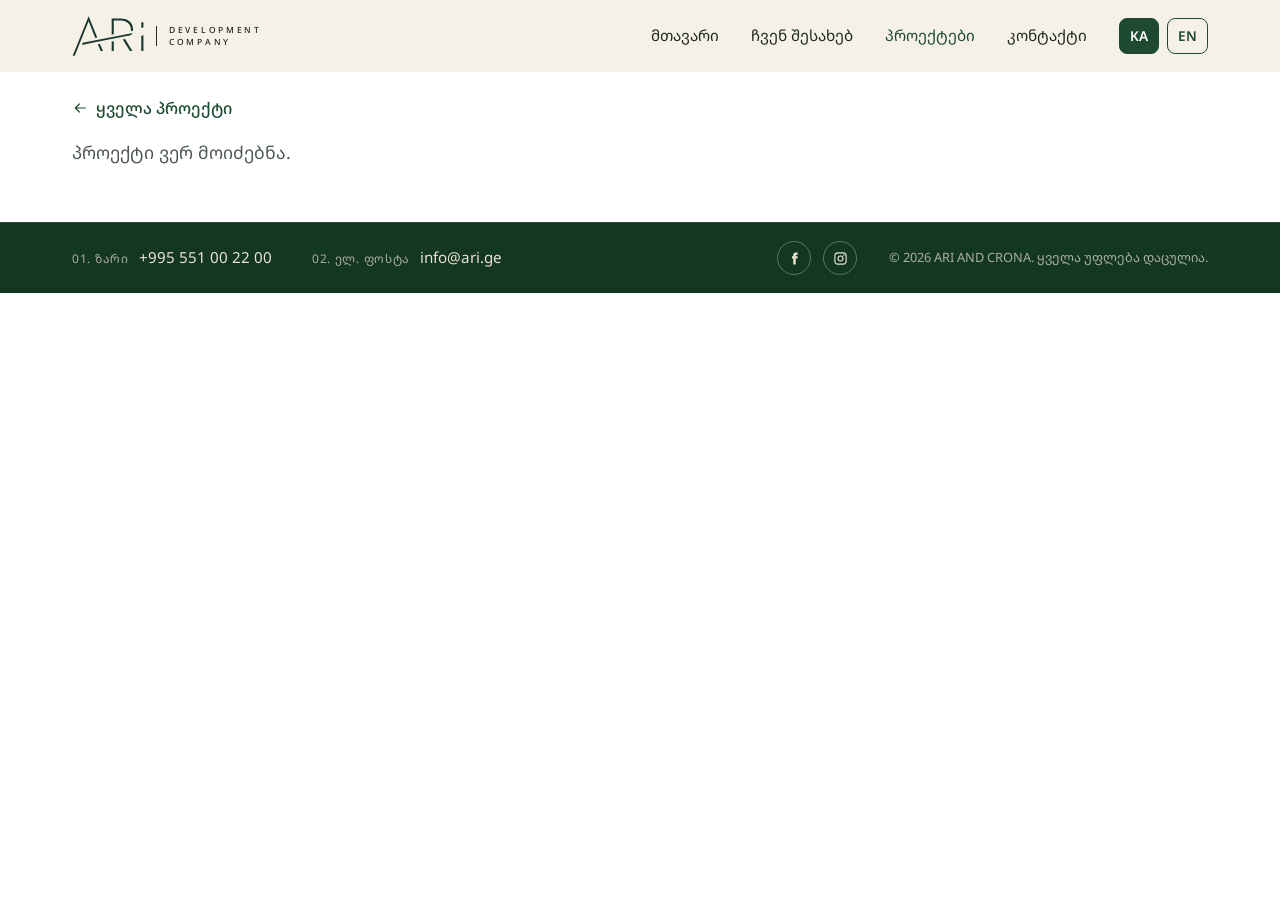
<file: project.html>
<!doctype html>
<html lang="ka">
<head>
  <meta charset="utf-8">
  <meta name="viewport" content="width=device-width, initial-scale=1">
  <title>ARI Development</title>
  <meta name="description" data-i18n-attr="content:meta.desc" content="">
  <meta name="theme-color" content="#f6f1e6">
  <link rel="icon" href="assets/img/ari-mark.svg" type="image/svg+xml">
  <link rel="stylesheet" href="assets/fonts/fonts.css">
  <link rel="stylesheet" href="css/style.css?v=20261109">
</head>
<body data-page="project">
  <main id="page-root"></main>

  <script src="js/layout.js?v=20261021b"></script>
  <script src="js/i18n.js?v=20261109"></script>
  <script src="js/projects.js?v=20261021b"></script>
  <script src="js/pages.js?v=20261021b"></script>
  <script src="js/main.js?v=20261109"></script>
</body>
</html>
</file>
<file: assets/fonts/fonts.css>
/* Served from this site so pages make no request to Google. Source: Google Fonts (SIL Open Font License). */
/* georgian */
@font-face {
  font-family: 'Noto Sans Georgian';
  font-style: normal;
  font-weight: 300 800;
  font-stretch: 100%;
  font-display: swap;
  src: url(noto-sans-georgian-georgian.woff2) format('woff2');
  unicode-range: U+0589, U+10A0-10FF, U+1C90-1CBA, U+1CBD-1CBF, U+205A, U+2D00-2D2F, U+2E31;
}
/* latin-ext */
@font-face {
  font-family: 'Noto Sans Georgian';
  font-style: normal;
  font-weight: 300 800;
  font-stretch: 100%;
  font-display: swap;
  src: url(noto-sans-georgian-latin-ext.woff2) format('woff2');
  unicode-range: U+0100-02BA, U+02BD-02C5, U+02C7-02CC, U+02CE-02D7, U+02DD-02FF, U+0304, U+0308, U+0329, U+1D00-1DBF, U+1E00-1E9F, U+1EF2-1EFF, U+2020, U+20A0-20AB, U+20AD-20C4, U+2113, U+2C60-2C7F, U+A720-A7FF;
}
/* latin */
@font-face {
  font-family: 'Noto Sans Georgian';
  font-style: normal;
  font-weight: 300 800;
  font-stretch: 100%;
  font-display: swap;
  src: url(noto-sans-georgian-latin.woff2) format('woff2');
  unicode-range: U+0000-00FF, U+0131, U+0152-0153, U+02BB-02BC, U+02C6, U+02DA, U+02DC, U+0304, U+0308, U+0329, U+2000-206F, U+20AC, U+2122, U+2191, U+2193, U+2212, U+2215, U+FEFF, U+FFFD;
}
/* georgian */
@font-face {
  font-family: 'Noto Serif Georgian';
  font-style: normal;
  font-weight: 400 600;
  font-stretch: 100%;
  font-display: swap;
  src: url(noto-serif-georgian-georgian.woff2) format('woff2');
  unicode-range: U+0589, U+10A0-10FF, U+1C90-1CBA, U+1CBD-1CBF, U+205A, U+2D00-2D2F, U+2E31;
}
/* latin-ext */
@font-face {
  font-family: 'Noto Serif Georgian';
  font-style: normal;
  font-weight: 400 600;
  font-stretch: 100%;
  font-display: swap;
  src: url(noto-serif-georgian-latin-ext.woff2) format('woff2');
  unicode-range: U+0100-02BA, U+02BD-02C5, U+02C7-02CC, U+02CE-02D7, U+02DD-02FF, U+0304, U+0308, U+0329, U+1D00-1DBF, U+1E00-1E9F, U+1EF2-1EFF, U+2020, U+20A0-20AB, U+20AD-20C4, U+2113, U+2C60-2C7F, U+A720-A7FF;
}
/* latin */
@font-face {
  font-family: 'Noto Serif Georgian';
  font-style: normal;
  font-weight: 400 600;
  font-stretch: 100%;
  font-display: swap;
  src: url(noto-serif-georgian-latin.woff2) format('woff2');
  unicode-range: U+0000-00FF, U+0131, U+0152-0153, U+02BB-02BC, U+02C6, U+02DA, U+02DC, U+0304, U+0308, U+0329, U+2000-206F, U+20AC, U+2122, U+2191, U+2193, U+2212, U+2215, U+FEFF, U+FFFD;
}
</file>
<file: css/style.css>
:root {
  --green: #1d4a31;
  --green-dark: #143724;
  --green-soft: #e6ece6;
  --pin: #4f9a63;
  --cream: #f6f1e6;
  --beige: #f4eee2;
  --circle: #f5efe3;
  --ink: #1d2a22;
  --muted: #4c5751;
  --line: #e3ddd0;
  --white: #fff;
  --radius: 16px;
  --radius-sm: 10px;
  --shadow: 0 6px 24px rgba(29, 42, 34, .08);
  --serif: "Noto Serif Georgian", Georgia, serif;
  --sans: "Noto Sans Georgian", system-ui, -apple-system, "Segoe UI", sans-serif;
  --bar-h: 76px;
}

*, *::before, *::after { box-sizing: border-box; }
html { scroll-behavior: smooth; scroll-padding-top: 84px; }
body {
  margin: 0;
  font-family: var(--sans);
  color: var(--ink);
  background: var(--white);
  line-height: 1.55;
  -webkit-font-smoothing: antialiased;
  padding-bottom: var(--bar-h);
}
img, video, iframe { display: block; max-width: 100%; }
a { color: inherit; text-decoration: none; }
button { font: inherit; color: inherit; background: none; border: 0; cursor: pointer; padding: 0; }
h1, h2, h3 { font-family: var(--serif); font-weight: 500; color: var(--green); margin: 0; line-height: 1.25; }
p { margin: 0; }
svg { width: 1em; height: 1em; flex: none; }
[hidden] { display: none !important; }
:focus-visible { outline: 2px solid var(--green); outline-offset: 3px; border-radius: 4px; }

.container { width: 100%; max-width: 1200px; margin-inline: auto; padding-inline: 16px; }
@media (min-width: 768px) { .container { padding-inline: 32px; } }

/* ---------- buttons ---------- */

.btn {
  display: inline-flex; align-items: center; gap: 12px;
  padding: 14px 22px; border-radius: 12px;
  font-weight: 500; font-size: 1rem; transition: background .2s, transform .2s;
}
.btn svg { font-size: 1.25em; }
.btn-primary { background: var(--green); color: var(--white); }
.btn-primary:hover { background: var(--green-dark); }
.btn-primary:active { transform: translateY(1px); }


/* ---------- header ---------- */

.site-header { position: sticky; top: 0; z-index: 50; background: var(--cream); }
.header-inner { display: flex; align-items: center; justify-content: space-between; height: 72px; }
.brand { display: flex; align-items: center; gap: 12px; color: #1a3732; }
.brand-mark { width: 72px; height: 40px; }
.brand-text {
  display: flex; flex-direction: column; gap: 3px; padding-left: 12px; border-left: 1px solid currentColor;
  font-size: 8.5px; line-height: 1; letter-spacing: .32em; font-weight: 500; color: var(--ink);
}
.brand-footer { color: #e9e2cf; }
.brand-footer .brand-mark { width: 100px; height: 56px; }
.brand-footer .brand-text { color: #e9e2cf; font-size: 10px; }

.burger { width: 44px; height: 44px; display: grid; place-content: center; gap: 6px; }
.burger span { display: block; width: 30px; height: 2px; background: var(--green); transition: transform .25s, opacity .25s; }
.burger[aria-expanded="true"] span:nth-child(1) { transform: translateY(8px) rotate(45deg); }
.burger[aria-expanded="true"] span:nth-child(2) { opacity: 0; }
.burger[aria-expanded="true"] span:nth-child(3) { transform: translateY(-8px) rotate(-45deg); }

.nav {
  position: fixed; inset: 72px 0 0; background: var(--cream);
  display: flex; flex-direction: column; gap: 4px; padding: 24px 16px;
  transform: translateY(-8px); opacity: 0; visibility: hidden; transition: .25s;
}
.nav.is-open { transform: none; opacity: 1; visibility: visible; }
.nav > a { font-family: var(--serif); font-size: 1.5rem; color: var(--green); padding: 12px 0; border-bottom: 1px solid var(--line); }
.lang { display: flex; gap: 8px; margin-top: 20px; }
.lang button { padding: 8px 14px; border: 1px solid var(--green); border-radius: 8px; color: var(--green); font-size: .85rem; font-weight: 600; }
.lang button[aria-pressed="true"] { background: var(--green); color: var(--white); }
body.nav-open { overflow: hidden; }

@media (min-width: 900px) {
  .burger { display: none; }
  .nav {
    position: static; flex-direction: row; align-items: center; gap: 32px; padding: 0;
    background: none; transform: none; opacity: 1; visibility: visible;
  }
  .nav > a { font-family: var(--sans); font-size: .95rem; padding: 0; border: 0; color: var(--ink); }
  .nav > a:hover { color: var(--green); }
  .lang { margin: 0; }
  .lang button { padding: 6px 10px; }
}

/* ---------- hero ---------- */

.hero { display: grid; gap: 24px; padding-top: 24px; padding-bottom: 8px; }
.hero h1 { font-size: clamp(1.9rem, 6.4vw, 3.1rem); line-height: 1.25; margin-bottom: 16px; }
.hero p { font-size: clamp(.95rem, 3.4vw, 1.05rem); color: var(--muted); margin-bottom: 26px; max-width: 32em; }
/* hero photo: a plain picture, not a link */
.hero-media { margin: 0; border-radius: 18px; overflow: hidden; aspect-ratio: 3 / 2; box-shadow: var(--shadow); }
.hero-media img { width: 100%; height: 100%; object-fit: cover; }

@media (min-width: 900px) {
  .hero { grid-template-columns: 1fr 1.05fr; align-items: center; gap: 56px; padding-top: 32px; padding-bottom: 16px; }
}

/* ---------- project map ---------- */

.project-map { position: relative; z-index: 1; margin-top: -40px; }
.hero-map { position: relative; z-index: 0; height: 560px; background: #eef0e6; cursor: default; }
.hero-map .leaflet-tile-pane { filter: grayscale(.45) saturate(.75) brightness(1.08) contrast(.82); }
.hero-map .leaflet-control-attribution { font-size: 10px; background: rgba(255, 255, 255, .7); }
/* fade the map in from the top so the features sit on plain page and the map rises out of it */
.hero-map {
  -webkit-mask-image: linear-gradient(to bottom, transparent 0, #000 var(--map-fade, 80px));
  mask-image: linear-gradient(to bottom, transparent 0, #000 var(--map-fade, 80px));
}

@media (min-width: 900px) {
  .project-map { margin-top: -40px; }
  .hero-map { height: clamp(560px, 86vh, 840px); --map-fade: 100px; }
}

/* map pins: green teardrop with the project photo */
.pin { background: none; border: 0; }
.pin-drop {
  display: block; padding: 1.5px; background: var(--pin);
  border-radius: 50% 50% 50% 0; transform: rotate(-45deg);
  box-shadow: -2px 4px 10px rgba(20, 55, 36, .3);
  transition: padding .3s cubic-bezier(.2, .8, .3, 1.15);
}
/* the hover scale would thicken the ring too, so shrink it by the same factor */
.pin:hover .pin-drop, .pin:focus-visible .pin-drop { padding: calc(2.5px / var(--grow, 2.4)); }
.leaflet-container .pin-drop img {
  display: block; width: 100%; height: 100%; object-fit: cover; border-radius: 50%;
  transform: rotate(45deg);
}
/* hover: grow from the tip so the pin stays on its spot, then ease back */
.pin-inner {
  display: block; width: 100%; height: 100%; transform-origin: 50% 100%;
  transition: transform .3s cubic-bezier(.2, .8, .3, 1.15);
}
.pin:hover .pin-inner, .pin:focus-visible .pin-inner { transform: scale(var(--grow, 2.4)); }
.pin:hover .pin-drop { box-shadow: -4px 10px 28px rgba(20, 55, 36, .35); }

/* zoom + reset controls, right middle */
.map-controls {
  position: absolute; right: 16px; top: 50%; transform: translateY(-50%); z-index: 800;
  display: flex; flex-direction: column; gap: 10px;
}
.map-zoom { display: flex; flex-direction: column; background: var(--white); border-radius: 10px; box-shadow: 0 4px 14px rgba(20, 40, 28, .15); overflow: hidden; }
.map-zoom button, .map-reset { width: 40px; height: 40px; display: grid; place-items: center; color: var(--ink); font-size: 20px; }
.map-zoom button + button { border-top: 1px solid var(--line); }
.map-reset { background: var(--white); border-radius: 10px; box-shadow: 0 4px 14px rgba(20, 40, 28, .15); }
.map-zoom button:hover, .map-reset:hover { background: var(--cream); }
.map-controls svg { width: 20px; height: 20px; }

/* ---------- features ---------- */

.features {
  position: relative; z-index: 2; display: grid; grid-template-columns: repeat(3, 1fr);
  padding-top: 28px; padding-bottom: 28px;
}
.feature { text-align: center; padding: 0 8px; }
.feature + .feature { border-left: 1px solid var(--line); }
.feature-icon {
  display: grid; place-items: center; width: 64px; height: 64px; margin: 0 auto 12px;
  border-radius: 50%; background: var(--circle); color: var(--green); font-size: 32px;
}
.feature h3 { font-size: clamp(1rem, 3.6vw, 1.3rem); margin-bottom: 6px; }
.feature p { font-size: clamp(.72rem, 2.4vw, .92rem); color: var(--muted); line-height: 1.5; max-width: 16em; margin-inline: auto; }

/* phones: one card per row, icon on the left, text on the right */
@media (max-width: 599px) {
  .features { grid-template-columns: 1fr; padding-top: 16px; padding-bottom: 36px; }
  .feature { display: grid; grid-template-columns: auto 1fr; column-gap: 16px; align-items: center; text-align: left; padding: 14px 0; }
  .feature + .feature { border-left: 0; border-top: 1px solid var(--line); }
  .feature-icon { grid-row: span 2; width: 56px; height: 56px; margin: 0; font-size: 28px; }
  .feature h3 { font-size: 1.1rem; margin-bottom: 2px; align-self: end; }
  .feature p { font-size: .9rem; max-width: none; margin: 0; align-self: start; }
}

@media (min-width: 900px) {
  .features { padding-top: 32px; padding-bottom: 40px; }
  .feature-icon { width: 80px; height: 80px; font-size: 40px; }
}

/* ---------- cards ---------- */

.card { background: var(--white); border-radius: var(--radius); box-shadow: var(--shadow); border: 1px solid #efeae0; }

/* ---------- trust ---------- */

.trust {
  margin-top: 8px; background: var(--beige); border-radius: var(--radius); padding: 22px 24px 18px;
  display: grid; grid-template-columns: 1fr auto; gap: 8px 24px; align-items: center;
}
.trust h2 { font-size: clamp(1.15rem, 4.6vw, 2rem); margin-bottom: 8px; color: var(--ink); }
.trust p { color: var(--muted); font-size: clamp(.78rem, 2.4vw, 1rem); }
.trust-emblem { width: clamp(70px, 16vw, 130px); height: auto; color: var(--green); }
.partners {
  grid-column: 1 / -1; list-style: none; margin: 12px 0 0; padding: 0;
  display: flex; justify-content: space-between; align-items: center; gap: 12px; color: #3f4441; font-size: clamp(.62rem, 2.3vw, 1rem);
}
.partner { display: flex; align-items: center; gap: 8px; font-weight: 600; }
.partner-bog { font-size: .82em; letter-spacing: .02em; white-space: nowrap; }
.partner-bog svg { font-size: 1.8em; }
.partner-tbc { flex-direction: column; gap: 0; line-height: 1; }
.partner-tbc strong { font-size: 1.5em; letter-spacing: .02em; }
.partner-tbc small { font-size: .5rem; font-weight: 500; }
.partner-remax { font-size: 1.5em; font-weight: 700; letter-spacing: .02em; }
.partner-icon svg { font-size: 2.4em; }

/* ---------- about ---------- */

.about { display: grid; gap: 24px; padding-top: 56px; padding-bottom: 32px; }
.about-media img { width: 100%; aspect-ratio: 4 / 3; object-fit: cover; border-radius: var(--radius); }
.eyebrow { text-transform: uppercase; letter-spacing: .14em; font-size: .78rem; font-weight: 600; color: var(--muted); margin-bottom: 8px; }
.about h2, .team h2, .contacts h2 { font-size: clamp(1.6rem, 5vw, 2.4rem); margin-bottom: 16px; }
.about-copy p:not(.eyebrow) { color: var(--muted); margin-bottom: 14px; }
.stats { display: grid; grid-template-columns: repeat(3, 1fr); gap: 12px; margin: 0; }
.stats > div { background: var(--cream); border-radius: var(--radius-sm); padding: 18px 10px; text-align: center; }
.stats dt { font-family: var(--serif); font-size: clamp(1.6rem, 6vw, 2.6rem); color: var(--green); line-height: 1.1; }
.stats dd { margin: 4px 0 0; color: var(--muted); font-size: .85rem; }

@media (min-width: 900px) {
  .about { grid-template-columns: 1fr 1fr; gap: 48px; align-items: center; }
  .stats { grid-column: 1 / -1; }
}

.team { display: grid; gap: 24px; padding-top: 32px; padding-bottom: 32px; }
.team p { color: var(--muted); }
.team-video { width: 100%; border-radius: var(--radius); background: #000; aspect-ratio: 16 / 9; object-fit: cover; }
@media (min-width: 900px) { .team { grid-template-columns: 1fr 1.3fr; gap: 48px; align-items: center; } }

/* ---------- contacts ---------- */

.contacts { padding-top: 40px; padding-bottom: 56px; }
.offices { display: grid; gap: 20px; }
.office { padding: 22px; display: flex; flex-direction: column; }
.office h3 { font-size: 1.3rem; margin-bottom: 14px; }
.office-list { list-style: none; margin: 0 0 18px; padding: 0; display: grid; gap: 10px; }
.office-list li { display: flex; align-items: flex-start; gap: 10px; color: var(--muted); }
.office-list svg { font-size: 1.2rem; color: var(--green); margin-top: 3px; }
.office-list a:hover { color: var(--green); }
.map { width: 100%; height: 240px; border: 0; border-radius: var(--radius-sm); margin-top: auto; }
/* map waiting for a click: nothing from Google loads until then */
.map-off { display: grid; place-content: center; justify-items: center; gap: 10px; padding: 20px; text-align: center; background: var(--cream); }
.map-off small { max-width: 26em; color: var(--muted); font-size: .8rem; }
@media (min-width: 768px) { .offices { grid-template-columns: 1fr 1fr; } }

/* ---------- footer ---------- */

.site-footer { background: var(--green-dark); color: #e9e2cf; padding: 40px 0 28px; }
.footer-inner { display: grid; gap: 24px; }
.footer-links { display: grid; gap: 14px; }
.footer-links a { display: flex; flex-direction: column; font-size: 1.05rem; }
.footer-links small { font-size: .75rem; opacity: .7; letter-spacing: .06em; }
.socials { display: flex; gap: 12px; }
.socials a { width: 40px; height: 40px; border-radius: 50%; border: 1px solid rgba(233, 226, 207, .35); display: grid; place-items: center; font-size: 18px; transition: .2s; }
.socials a:hover { background: #e9e2cf; color: var(--green-dark); }
.copyright { font-size: .8rem; opacity: .7; }
@media (min-width: 900px) {
  .footer-inner { grid-template-columns: auto 1fr auto; align-items: center; gap: 40px; }
  .footer-links { grid-auto-flow: column; justify-content: center; gap: 48px; }
  .copyright { grid-column: 1 / -1; border-top: 1px solid rgba(233, 226, 207, .15); padding-top: 20px; }
}

/* project page: no sticky bar, slim one-line footer under the slider */
body[data-page="project"] { padding-bottom: 0; }
body[data-page="project"] .site-footer { padding: 18px 0; border-top: 1px solid rgba(233, 226, 207, .12); }
body[data-page="project"] .brand-footer { display: none; }
@media (min-width: 900px) {
  body[data-page="project"] .footer-inner { grid-template-columns: 1fr auto auto; gap: 32px; }
  body[data-page="project"] .footer-links { justify-content: start; gap: 40px; }
  body[data-page="project"] .footer-links a { flex-direction: row; align-items: baseline; gap: 10px; font-size: .95rem; }
  body[data-page="project"] .socials a { width: 34px; height: 34px; font-size: 15px; }
  body[data-page="project"] .copyright { grid-column: auto; border: 0; padding: 0; }
}

/* ---------- sticky contact bar ---------- */

.contact-bar {
  position: fixed; left: 0; right: 0; bottom: 0; z-index: 40;
  background: rgba(255, 255, 255, .96); backdrop-filter: blur(8px);
  border-top: 1px solid var(--line); padding-bottom: env(safe-area-inset-bottom);
}
.contact-bar-inner { height: var(--bar-h); display: flex; align-items: center; justify-content: space-between; gap: 12px; }
.contact-phone { display: flex; align-items: center; gap: 12px; min-width: 0; }
.contact-phone > svg { font-size: 22px; color: var(--green); }
.contact-phone span { display: flex; flex-direction: column; line-height: 1.3; min-width: 0; }
.contact-phone strong { font-weight: 500; font-size: 1rem; white-space: nowrap; }
.contact-phone small { color: var(--muted); font-size: .78rem; white-space: nowrap; overflow: hidden; text-overflow: ellipsis; }
.contact-bar .btn { padding: 12px 18px; white-space: nowrap; }
.contact-bar .btn svg { font-size: 1.2em; }
@media (max-width: 400px) {
  .contact-bar .btn { padding: 12px 14px; font-size: .85rem; gap: 8px; }
  .contact-phone { gap: 8px; }
  .contact-phone strong { font-size: .9rem; }
  .contact-phone small { font-size: .68rem; }
}

/* ---------- projects list + single project ---------- */

.projects-page { padding-top: 32px; padding-bottom: 56px; }
.projects-head { max-width: 640px; margin-bottom: 28px; }
.projects-head h1 { font-size: clamp(2rem, 6vw, 3rem); margin: 4px 0 10px; }
.projects-head p:last-child { color: var(--muted); }

.projects-grid { display: grid; gap: 20px; grid-template-columns: repeat(auto-fill, minmax(260px, 1fr)); }
.project-card {
  display: flex; flex-direction: column; background: var(--white); border: 1px solid #efeae0;
  border-radius: var(--radius); overflow: hidden; box-shadow: var(--shadow); transition: transform .25s, box-shadow .25s;
}
.project-card:hover { transform: translateY(-4px); box-shadow: 0 16px 40px rgba(29, 42, 34, .14); }
.project-card-media { position: relative; display: block; aspect-ratio: 4 / 3; overflow: hidden; background: var(--beige); }
.project-card-media img { width: 100%; height: 100%; object-fit: cover; transition: transform .5s; }
.project-card:hover .project-card-media img { transform: scale(1.05); }
.project-card-media .status-badge { position: absolute; top: 12px; left: 12px; }
.project-card-body { display: flex; flex-direction: column; gap: 8px; flex: 1; padding: 16px 18px 18px; }
.project-card strong { font-family: var(--serif); font-weight: 500; font-size: 1.25rem; color: var(--green); line-height: 1.3; }
.project-card .loc, .project-head .loc { display: flex; align-items: center; gap: 6px; color: var(--muted); font-size: .88rem; }
.project-card .desc {
  color: var(--muted); font-size: .9rem; display: -webkit-box; -webkit-line-clamp: 3; -webkit-box-orient: vertical; overflow: hidden;
}
.project-card-go { display: inline-flex; align-items: center; gap: 8px; margin-top: auto; padding-top: 6px; color: var(--green); font-weight: 600; font-size: .9rem; }
.project-card-go svg { transition: transform .2s; }
.project-card:hover .project-card-go svg { transform: translateX(4px); }

.status-badge {
  display: inline-block; padding: 4px 12px; border-radius: 999px; font-size: .78rem; font-weight: 600;
  background: var(--green); color: var(--white);
}
.status-badge.is-ongoing { background: var(--pin); }

.project-page { padding-top: 24px; padding-bottom: 56px; }
.back-link { display: inline-flex; align-items: center; gap: 8px; color: var(--green); font-weight: 500; margin-bottom: 18px; }
.back-link svg { transform: rotate(180deg); transition: transform .2s; }
.back-link:hover svg { transform: rotate(180deg) translateX(4px); }
.project-empty { color: var(--muted); font-size: 1.1rem; }

/* split view: info panel + photo slider */
.project-split { display: flex; flex-direction: column; background: var(--green-dark); }
.project-panel { order: 2; background: var(--white); padding: 24px 16px 32px; }
.project-head { margin-bottom: 22px; }
.project-head h1 { font-size: clamp(1.9rem, 6vw, 2.6rem); margin: 8px 0 6px; }
.project-head .loc { display: flex; align-items: center; gap: 6px; color: var(--muted); }
.panel-frame { position: relative; display: inline-block; padding: 16px 22px; margin-bottom: 18px; }
.panel-frame::before {
  content: ""; position: absolute; left: 0; top: 0; bottom: 0; width: 64%;
  border: 3px solid #ead9b5; border-right: 0;
}
.panel-frame h2 { position: relative; font-size: clamp(1.4rem, 4vw, 1.75rem); }
.panel-desc { color: var(--muted); line-height: 1.75; padding-bottom: 22px; margin-bottom: 26px; border-bottom: 1px solid var(--line); }
.panel-group { margin-bottom: 26px; }
.panel-group h3 { font-size: clamp(1.25rem, 3.6vw, 1.55rem); margin-bottom: 12px; }
.panel-thumbs { display: flex; gap: 8px; overflow-x: auto; padding-bottom: 4px; scrollbar-width: thin; }
.panel-thumbs button { flex: none; width: 128px; aspect-ratio: 16 / 11; border-radius: 6px; overflow: hidden; outline-offset: 2px; opacity: .75; transition: opacity .2s; }
.panel-thumbs button:hover, .panel-thumbs button.is-active { opacity: 1; }
.panel-thumbs button.is-active { outline: 2px solid var(--green); }
.panel-thumbs img { width: 100%; height: 100%; object-fit: cover; }
.panel-facts { margin: 0 0 22px; padding: 18px 22px; background: var(--green); color: var(--white); border-radius: var(--radius-sm); }
.panel-facts div { display: flex; justify-content: space-between; gap: 16px; padding: 8px 0; }
.panel-facts div + div { border-top: 1px solid rgba(255, 255, 255, .14); }
.panel-facts dt { color: #cfe0d4; font-size: .85rem; }
.panel-facts dd { margin: 0; font-weight: 500; text-align: right; }
.panel-nav { display: grid; grid-template-columns: 1fr 1fr; gap: 12px; }
.panel-nav a { display: flex; flex-direction: column; gap: 2px; min-width: 0; }
.panel-nav a + a { text-align: right; }
.panel-nav small { color: #b8955a; font-size: .78rem; font-weight: 600; letter-spacing: .08em; text-transform: uppercase; }
.panel-nav strong { font-family: var(--serif); font-weight: 500; color: var(--green); font-size: 1.1rem; overflow: hidden; text-overflow: ellipsis; white-space: nowrap; }
.panel-nav a:hover strong { text-decoration: underline; }

.project-stage { order: 1; display: flex; flex-direction: column; min-width: 0; }
.slides { position: relative; overflow: hidden; height: clamp(260px, 62vw, 520px); background: #0f2219; }
.slides-track { display: flex; height: 100%; transition: transform .8s cubic-bezier(.65, 0, .35, 1); touch-action: pan-y; }
.slide { flex: 0 0 100%; height: 100%; cursor: zoom-in; }
.slide img { width: 100%; height: 100%; object-fit: cover; pointer-events: none; user-select: none; }
.slider-arrow {
  position: absolute; top: 50%; z-index: 2; width: 52px; height: 52px; margin-top: -26px; display: grid; place-items: center;
  background: rgba(20, 40, 28, .55); color: var(--white); font-size: 22px; transition: background .2s;
}
.slider-arrow:hover { background: rgba(20, 40, 28, .85); }
.slider-arrow.is-prev { left: 16px; }
.slider-arrow.is-prev svg { transform: rotate(180deg); }
.slider-arrow.is-next { right: 16px; }
.slider-thumbs {
  position: absolute; left: 0; right: 0; bottom: 0; z-index: 3; display: flex; gap: 8px; padding: 12px; overflow-x: auto;
  background: rgba(15, 34, 25, .85); transform: translateY(100%); transition: transform .35s;
}
.thumbs-open .slider-thumbs { transform: none; }
.slider-thumbs button { flex: none; width: 112px; aspect-ratio: 16 / 11; border-radius: 6px; overflow: hidden; opacity: .6; transition: opacity .2s; }
.slider-thumbs button:hover, .slider-thumbs button.is-active { opacity: 1; }
.slider-thumbs button.is-active { outline: 2px solid #ead9b5; }
.slider-thumbs img { width: 100%; height: 100%; object-fit: cover; }

.slider-bar { display: flex; align-items: center; gap: 18px; height: 64px; padding-right: 16px; background: var(--green); color: var(--white); }
.slider-count {
  align-self: stretch; display: grid; place-items: center; width: 76px; flex: none;
  background: #f1e3c3; color: var(--green-dark); font-weight: 700; font-size: 1.15rem;
}
.slider-play { width: 32px; height: 32px; display: grid; place-items: center; flex: none; }
.slider-play svg { width: 18px; height: 18px; }
.slider-dots { display: flex; align-items: center; gap: 4px; min-width: 0; overflow: hidden; }
.slider-dots button { width: 18px; height: 18px; display: grid; place-items: center; flex: none; }
.slider-dots button::before { content: ""; width: 6px; height: 6px; border-radius: 50%; background: rgba(255, 255, 255, .55); transition: .25s; }
.slider-dots button[aria-current="true"]::before { width: 10px; height: 10px; background: var(--white); box-shadow: 0 0 0 5px rgba(255, 255, 255, .18); }
.slider-progress { display: none; flex: 1; max-width: 260px; height: 2px; background: rgba(255, 255, 255, .22); overflow: hidden; }
.slider-progress i { display: block; height: 100%; width: 100%; background: #f1e3c3; transform-origin: left; transform: scaleX(0); }
@keyframes slide-progress { from { transform: scaleX(0); } to { transform: scaleX(1); } }
.slider-thumbs-btn { margin-left: auto; font-size: .78rem; font-weight: 600; letter-spacing: .2em; text-transform: uppercase; white-space: nowrap; }
.slider-thumbs-btn[aria-expanded="true"] { color: #f1e3c3; }
.slider-panel-btn { display: none; width: 32px; height: 32px; flex-direction: column; align-items: center; justify-content: center; gap: 3px; }
.slider-panel-btn span { width: 4px; height: 4px; border-radius: 50%; background: currentColor; }

.lightbox {
  border: 0; padding: 0; width: 100vw; height: 100vh; max-width: none; max-height: none;
  background: rgba(14, 22, 17, .94); color: var(--white);
}
.lightbox::backdrop { background: transparent; }
.lightbox[open] { display: grid; place-items: center; }
.lightbox-img { max-width: calc(100vw - 32px); max-height: calc(100vh - 120px); object-fit: contain; border-radius: 8px; }
.lightbox-btn {
  position: absolute; display: grid; place-items: center; width: 48px; height: 48px; border-radius: 50%;
  background: rgba(255, 255, 255, .12); color: var(--white); font-size: 22px; transition: background .2s;
}
.lightbox-btn:hover { background: rgba(255, 255, 255, .25); }
.lightbox-close { top: 16px; right: 16px; }
.lightbox-prev, .lightbox-next { top: 50%; transform: translateY(-50%); }
.lightbox-prev { left: 12px; }
.lightbox-prev svg { transform: rotate(180deg); }
.lightbox-next { right: 12px; }
.lightbox-count { position: absolute; bottom: 20px; left: 0; right: 0; text-align: center; font-size: .9rem; opacity: .8; }

@media (min-width: 1024px) {
  .project-split {
    display: grid; grid-template-columns: minmax(380px, 34%) 1fr; grid-template-rows: minmax(0, 1fr); padding: 20px;
    height: calc(100vh - 72px); min-height: 600px; transition: grid-template-columns .5s;
  }
  .project-split.is-wide { grid-template-columns: 0 1fr; }
  .project-split.is-wide .project-panel { padding-inline: 0; overflow: hidden; }
  .project-panel { order: 0; min-height: 0; overflow-y: auto; padding: 36px 40px; scrollbar-width: thin; border-radius: 12px 0 0 12px; }
  .project-stage { order: 0; min-height: 0; border-radius: 0 12px 12px 0; overflow: hidden; }
  .project-split.is-wide .project-stage { border-radius: 12px; }
  .slides { flex: 1; height: auto; }
  .slider-progress, .slider-panel-btn { display: flex; }
  .slider-bar { height: 72px; gap: 26px; padding-right: 24px; }
  .slider-count { width: 112px; font-size: 1.3rem; }
  .slider-arrow { width: 60px; height: 60px; margin-top: -30px; }
}

@media (min-width: 900px) {
  .projects-page { padding-top: 56px; }
}

.modal-actions { display: flex; align-items: center; justify-content: space-between; flex-wrap: wrap; gap: 12px 20px; margin-top: 18px; }
.modal-all { display: inline-flex; align-items: center; gap: 8px; color: var(--green); font-weight: 600; }
.modal-all svg { transition: transform .2s; }
.modal-all:hover { text-decoration: underline; }
.modal-all:hover svg { transform: translateX(4px); }
.nav > a[aria-current="page"] { color: var(--green); }

/* ---------- modal ---------- */

.modal { border: 0; padding: 0; border-radius: var(--radius); max-width: min(720px, calc(100% - 32px)); width: 100%; box-shadow: 0 20px 60px rgba(0, 0, 0, .25); }
.modal::backdrop { background: rgba(20, 30, 24, .6); }
.modal-img { width: 100%; aspect-ratio: 16 / 10; object-fit: cover; }
.modal-body { padding: 22px; }
.modal-title { font-size: 1.6rem; margin-bottom: 6px; }
.modal-loc { display: flex; align-items: center; gap: 6px; color: var(--muted); font-size: .9rem; margin-bottom: 12px; }
.modal-desc { color: var(--ink); }
.modal-close {
  position: absolute; top: 12px; right: 12px; width: 40px; height: 40px; border-radius: 50%;
  background: rgba(255, 255, 255, .92); display: grid; place-items: center; font-size: 20px;
}

@media (prefers-reduced-motion: reduce) {
  html { scroll-behavior: auto; }
  *, *::before, *::after { transition: none !important; }
}
</file>
